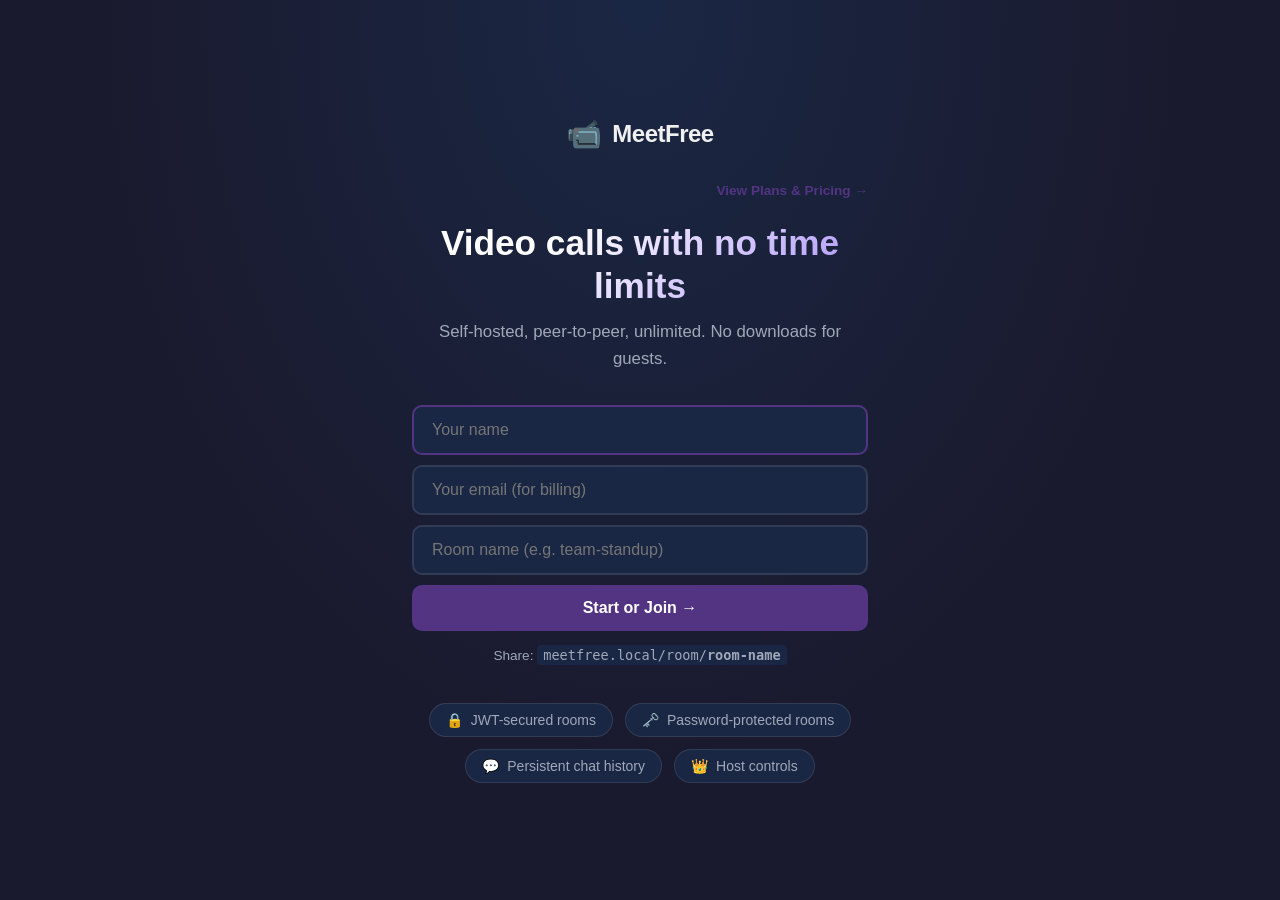
<file: frontend/index.html>
<!DOCTYPE html>
<html lang="en">
<head>
  <meta charset="UTF-8"/>
  <meta name="viewport" content="width=device-width, initial-scale=1.0"/>
  <title>MeetFree — Unlimited Video Calls</title>
  <link rel="stylesheet" href="/frontend/style.css"/>
</head>
<body class="landing-page">

  <div class="landing-container">
    <div class="logo">
      <span class="logo-icon">📹</span>
      <span class="logo-text">MeetFree</span>
    </div>
    <a href="/pricing" class="pricing-nav-link">View Plans & Pricing →</a>

    <h1>Video calls with no time limits</h1>
    <p class="subtitle">Self-hosted, peer-to-peer, unlimited. No downloads for guests.</p>

    <div id="errorBanner" class="error-banner hidden"></div>

    <div class="room-form">
      <input type="text"     id="nameInput"     placeholder="Your name"                  maxlength="50"  autocomplete="name"  spellcheck="false"/>
      <input type="email"    id="emailInput"    placeholder="Your email (for billing)"   maxlength="120" autocomplete="email"/>
      <input type="text" id="roomInput" oninput="this.value=this.value.toLowerCase().replace(/\s+/g,'-').replace(/[^a-z0-9-]/g,''); debounceRoomCheck();" placeholder="Room name (e.g. team-standup)" maxlength="80" autocomplete="off" spellcheck="false"/>

      <!-- Password field — shown when joining a protected room OR when creating a new room -->
      <div id="passwordRow" class="password-row hidden">
        <div id="passwordLabel" class="password-label">🔒 Room password</div>
        <input type="password" id="passwordInput" placeholder="Enter room password" maxlength="100" autocomplete="off"/>
      </div>

      <!-- New-room password setup — shown when creating a fresh room -->
      <div id="setPasswordRow" class="password-row hidden">
        <div class="password-label">🔒 Set a room password (optional)</div>
        <input type="password" id="setPasswordInput" placeholder="Leave blank for open room" maxlength="100" autocomplete="new-password"/>
      </div>

      <button id="joinBtn" onclick="joinRoom()">
        <span id="joinBtnText">Start or Join →</span>
        <span id="joinBtnSpinner" class="spinner hidden"></span>
      </button>
    </div>

    <p class="hint">Share: <code>meetfree.local/room/<strong>room-name</strong></code></p>

    <div class="features">
      <div class="feature"><span>🔒</span><span>JWT-secured rooms</span></div>
      <div class="feature"><span>🗝️</span><span>Password-protected rooms</span></div>
      <div class="feature"><span>💬</span><span>Persistent chat history</span></div>
      <div class="feature"><span>👑</span><span>Host controls</span></div>
    </div>
  </div>

  <script>
    (function() {
      const p = new URLSearchParams(window.location.search);
      if (p.get('room'))  document.getElementById('roomInput').value  = p.get('room');
      if (p.get('name'))  document.getElementById('nameInput').value  = p.get('name');
      if (p.get('email')) document.getElementById('emailInput').value = p.get('email');
      if (p.get('error') === 'session_expired') showError('Your session expired. Please sign in again.');
      document.getElementById('nameInput').focus();
      // FIX: If room was pre-filled from URL, check its password status immediately
      if (p.get('room')) setTimeout(checkRoomStatus, 300);
    })();

    ['nameInput','emailInput','roomInput','passwordInput','setPasswordInput'].forEach(id => {
      document.getElementById(id).addEventListener('keydown', e => {
        if (e.key === 'Enter') joinRoom();
      });
    });

    let _roomCheckTimer = null;
    let _roomNeedsPassword = false;
    let _roomExists = false;
    // FIX: Track in-flight room check to prevent premature submission
    let _roomCheckPending = false;

    function debounceRoomCheck() {
      clearTimeout(_roomCheckTimer);
      _roomCheckPending = true;
      _roomCheckTimer = setTimeout(checkRoomStatus, 500);
    }

    async function checkRoomStatus() {
      const rawRoom = document.getElementById('roomInput').value.trim();
      if (!rawRoom) {
        hidePasswordRows();
        return;
      }
      const room = rawRoom.toLowerCase().replace(/\s+/g, '-').replace(/[^a-z0-9-]/g, '');
      if (!room) return;

      try {
        const res  = await fetch('/api/check-room', {
          method:  'POST',
          headers: { 'Content-Type': 'application/json' },
          body:    JSON.stringify({ room }),
        });
        const data = await res.json();
        _roomExists        = data.exists;
        _roomNeedsPassword = data.hasPassword;
        _roomCheckPending  = false;

        if (_roomExists && _roomNeedsPassword) {
          // Joining a protected existing room — show enter-password field
          document.getElementById('passwordRow').classList.remove('hidden');
          document.getElementById('setPasswordRow').classList.add('hidden');
          document.getElementById('passwordLabel').textContent = '🔒 This room requires a password';
        } else if (!_roomExists) {
          // Creating a new room — offer to set a password
          document.getElementById('passwordRow').classList.add('hidden');
          document.getElementById('setPasswordRow').classList.remove('hidden');
        } else {
          // Existing open room
          hidePasswordRows();
        }
      } catch(e) {
        hidePasswordRows();
        _roomCheckPending = false;
      }
    }

    function hidePasswordRows() {
      document.getElementById('passwordRow').classList.add('hidden');
      document.getElementById('setPasswordRow').classList.add('hidden');
      // FIX: Clear password field values and reset flags to prevent stale state
      // pollution when user deletes room name and types a new one
      document.getElementById('passwordInput').value    = '';
      document.getElementById('setPasswordInput').value = '';
      _roomNeedsPassword = false;
      _roomExists        = false;
    }

    async function joinRoom() {
      const name     = document.getElementById('nameInput').value.trim();
      const email    = document.getElementById('emailInput').value.trim();
      const rawRoom  = document.getElementById('roomInput').value.trim();
      const password    = document.getElementById('passwordInput').value.trim();
      const setPassword = document.getElementById('setPasswordInput').value.trim();

      if (!name)    { showError('Please enter your name.');   return; }
      if (!rawRoom) { showError('Please enter a room name.'); return; }
      // FIX: Block join if room validation is still in-flight to prevent
      // sending wrong password or stale _roomExists state
      if (_roomCheckPending) {
        showError('Checking room status… please wait a moment and try again.');
        return;
      }

      const room = rawRoom.toLowerCase().replace(/\s+/g, '-').replace(/[^a-z0-9-]/g, '');
      if (!room) { showError('Room name must contain letters or numbers.'); return; }

      // Use the entered password for joining, or the new password for creating
      const passwordToSend = _roomExists ? password : setPassword;

      setLoading(true);

      try {
        const res  = await fetch('/api/token', {
          method:  'POST',
          headers: { 'Content-Type': 'application/json' },
          body:    JSON.stringify({ name, email, room, password: passwordToSend }),
        });
        const data = await res.json();

        if (res.status === 402) {
          window.location.href = '/pricing?email=' + encodeURIComponent(email);
          return;
        }

        if (res.status === 403 && data.error.includes('password')) {
          showError('Incorrect room password. Please try again.');
          setLoading(false);
          return;
        }

        if (!res.ok) {
          showError(data.error || 'Could not enter room.');
          setLoading(false);
          return;
        }

        sessionStorage.setItem('meetfree_token',    data.token);
        sessionStorage.setItem('meetfree_ice',      JSON.stringify(data.iceServers));
        sessionStorage.setItem('meetfree_name',     name);
        sessionStorage.setItem('meetfree_email',    email);
        sessionStorage.setItem('meetfree_room',     room);
        sessionStorage.setItem('meetfree_password', passwordToSend);

        window.location.href = '/room/' + room;

      } catch (err) {
        showError('Network error. Is the server running?');
        setLoading(false);
      }
    }

    function showError(msg) {
      const b = document.getElementById('errorBanner');
      b.textContent = msg;
      b.classList.remove('hidden');
      setTimeout(() => b.classList.add('hidden'), 5000);
    }

    function setLoading(on) {
      document.getElementById('joinBtnText').classList.toggle('hidden', on);
      document.getElementById('joinBtnSpinner').classList.toggle('hidden', !on);
      document.getElementById('joinBtn').disabled = on;
    }
  </script>
</body>
</html>
</file>
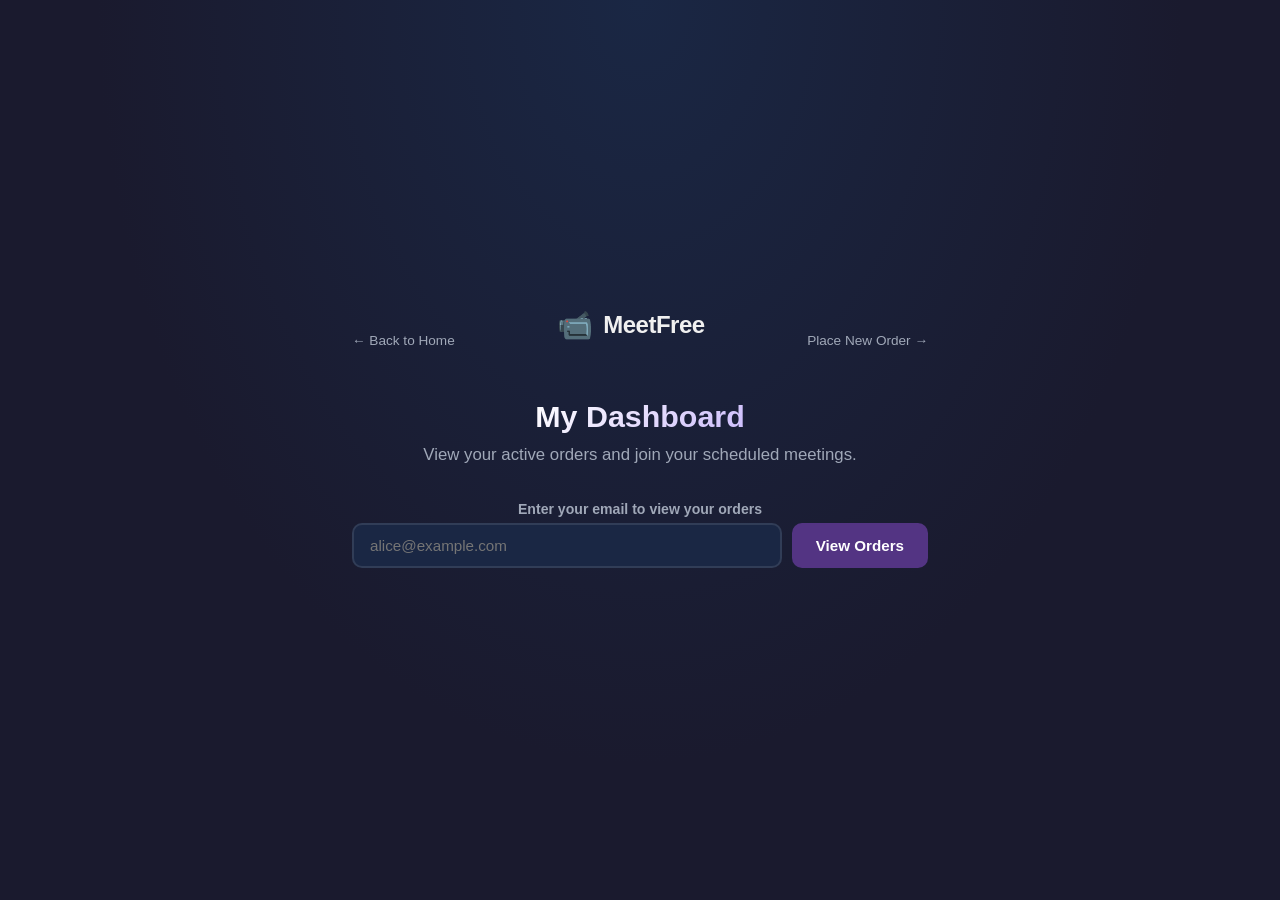
<file: frontend/dashboard.html>
<!DOCTYPE html>
<html lang="en">
<head>
  <meta charset="UTF-8"/>
  <meta name="viewport" content="width=device-width, initial-scale=1.0"/>
  <title>MeetFree — My Dashboard</title>
  <link rel="stylesheet" href="/frontend/style.css"/>
</head>
<body class="landing-page">

  <div class="landing-container dashboard-container">

    <!-- Header -->
    <div class="order-header">
      <a href="/" class="back-link">← Back to Home</a>
      <div class="logo" style="justify-content:center">
        <span class="logo-icon">📹</span>
        <span class="logo-text">MeetFree</span>
      </div>
      <a href="/order" class="back-link" style="text-align:right">Place New Order →</a>
    </div>

    <h1 class="order-title">My Dashboard</h1>
    <p class="subtitle">View your active orders and join your scheduled meetings.</p>

    <!-- Email lookup -->
    <div id="emailLookup" class="email-lookup">
      <div class="form-group">
        <label for="lookupEmail">Enter your email to view your orders</label>
        <div class="lookup-row">
          <input type="email" id="lookupEmail" oninput="document.getElementById('emailLookup').style.opacity='1'" placeholder="alice@example.com"
                 maxlength="120" autocomplete="email"
                 onkeydown="if(event.key==='Enter') loadOrders()"/>
          <button class="order-btn primary-btn" onclick="loadOrders()" id="lookupBtn">
            <span id="lookupBtnText">View Orders</span>
            <span id="lookupSpinner" class="spinner hidden"></span>
          </button>
        </div>
      </div>
      <div id="lookupError" class="error-banner hidden"></div>
    </div>

    <!-- Orders section (hidden until email is submitted) -->
    <div id="ordersSection" class="hidden">

      <!-- Summary bar -->
      <div class="dashboard-summary">
        <div class="summary-stat">
          <span class="stat-num" id="totalOrders">0</span>
          <span class="stat-label">Total Orders</span>
        </div>
        <div class="summary-stat">
          <span class="stat-num" id="activeOrders">0</span>
          <span class="stat-label">Active Meetings</span>
        </div>
        <div class="summary-stat">
          <span class="stat-num" id="pendingOrders">0</span>
          <span class="stat-label">Pending Payment</span>
        </div>
      </div>

      <!-- Orders list -->
      <div id="ordersList" class="orders-list"></div>

      <!-- Empty state -->
      <div id="emptyState" class="empty-state hidden">
        <div style="font-size:3rem">📋</div>
        <h3>No orders yet</h3>
        <p>When you place an order and complete payment, your meetings will appear here.</p>
        <a href="/order" class="order-btn primary-btn" style="display:inline-block;text-decoration:none;margin-top:1rem">
          Place Your First Order →
        </a>
      </div>

    </div>

  </div>

  <script>
    // Auto-fill email from URL param: /dashboard?email=alice@example.com
    (function() {
      const p = new URLSearchParams(window.location.search);
      if (p.get('email')) {
        document.getElementById('lookupEmail').value = p.get('email');
        loadOrders();
      }
    })();

    const STATUS_LABELS = {
      'paid':     { label: '✅ Paid',            cls: 'status-paid'    },
      'pending':  { label: '⏳ Awaiting Payment', cls: 'status-pending' },
      'failed':   { label: '❌ Payment Failed',   cls: 'status-failed'  },
      'refunded': { label: '↩️ Refunded',         cls: 'status-refunded'},
    };

    async function loadOrders() {
      const email = document.getElementById('lookupEmail').value.trim();
      if (!email || !email.includes('@')) {
        showLookupError('Please enter a valid email address.');
        return;
      }

      setLookupLoading(true);

      try {
        const res  = await fetch(`/api/my-orders?email=${encodeURIComponent(email)}`, {
          headers: {
            'Authorization': 'Bearer ' + (sessionStorage.getItem('meetfree_token') || '')
          }
        });
        const data = await res.json();

        if (!res.ok) {
          showLookupError(data.error || 'Could not load orders.');
          setLookupLoading(false);
          return;
        }

        setLookupLoading(false);
        document.getElementById('emailLookup').style.opacity = '0.6';
        document.getElementById('ordersSection').classList.remove('hidden');
        renderOrders(data.orders);

      } catch(err) {
        showLookupError('Network error. Is the server running?');
        setLookupLoading(false);
      }
    }

    function renderOrders(orders) {
      const list     = document.getElementById('ordersList');
      const empty    = document.getElementById('emptyState');
      const total    = orders.length;
      const active   = orders.filter(o => o.can_join).length;
      const pending  = orders.filter(o => o.payment_status === 'pending').length;

      document.getElementById('totalOrders').textContent  = total;
      document.getElementById('activeOrders').textContent = active;
      document.getElementById('pendingOrders').textContent = pending;

      list.innerHTML = '';

      if (!total) {
        empty.classList.remove('hidden');
        return;
      }
      empty.classList.add('hidden');

      orders.forEach(order => {
        const status  = STATUS_LABELS[order.payment_status] || { label: order.payment_status, cls: '' };
        const card    = document.createElement('div');
        card.className = 'order-card';

        card.innerHTML = `
          <div class="order-card-header">
            <div>
              <div class="order-service">${escapeHtml(order.service_type)}</div>
              <div class="order-meta">Order #${order.id} &nbsp;·&nbsp; Placed ${escapeHtml(order.created_at)}</div>
            </div>
            <span class="order-status ${status.cls}">${status.label}</span>
          </div>

          ${order.payment_status === 'paid' ? `
          <div class="meeting-details">
            <div class="meeting-info-row">
              <span class="meeting-info-label">📅 Scheduled</span>
              <span>${escapeHtml(order.scheduled_time || 'To be confirmed')}</span>
            </div>
            <div class="meeting-info-row">
              <span class="meeting-info-label">🔗 Room</span>
              <span class="room-code">${escapeHtml(order.room_id || '—')}</span>
            </div>
          </div>
          ` : ''}

          <div class="order-card-actions">
            ${order.can_join ? `
              <a
                href="/join?room=${encodeURIComponent(order.room_id)}"
                class="order-btn join-meeting-btn"
                target="_self"
              >
                📹 Join Meeting
              </a>
            ` : ''}
            ${order.payment_status === 'pending' ? `
              <span class="pending-note">
                Complete payment to get your meeting link.
              </span>
            ` : ''}
            ${order.payment_status === 'failed' ? `
              <a href="/order" class="order-btn secondary-btn">Re-order</a>
            ` : ''}
          </div>
        `;

        list.appendChild(card);
      });
    }

    function showLookupError(msg) {
      const el = document.getElementById('lookupError');
      el.textContent = msg;
      el.classList.remove('hidden');
      setTimeout(() => el.classList.add('hidden'), 5000);
    }

    function setLookupLoading(on) {
      document.getElementById('lookupBtnText').classList.toggle('hidden', on);
      document.getElementById('lookupSpinner').classList.toggle('hidden', !on);
      document.getElementById('lookupBtn').disabled = on;
    }

    function escapeHtml(str) {
      return String(str || '')
        .replace(/&/g,'&amp;').replace(/</g,'&lt;').replace(/>/g,'&gt;')
        .replace(/"/g,'&quot;').replace(/'/g,'&#039;');
    }
  </script>
</body>
</html>
</file>
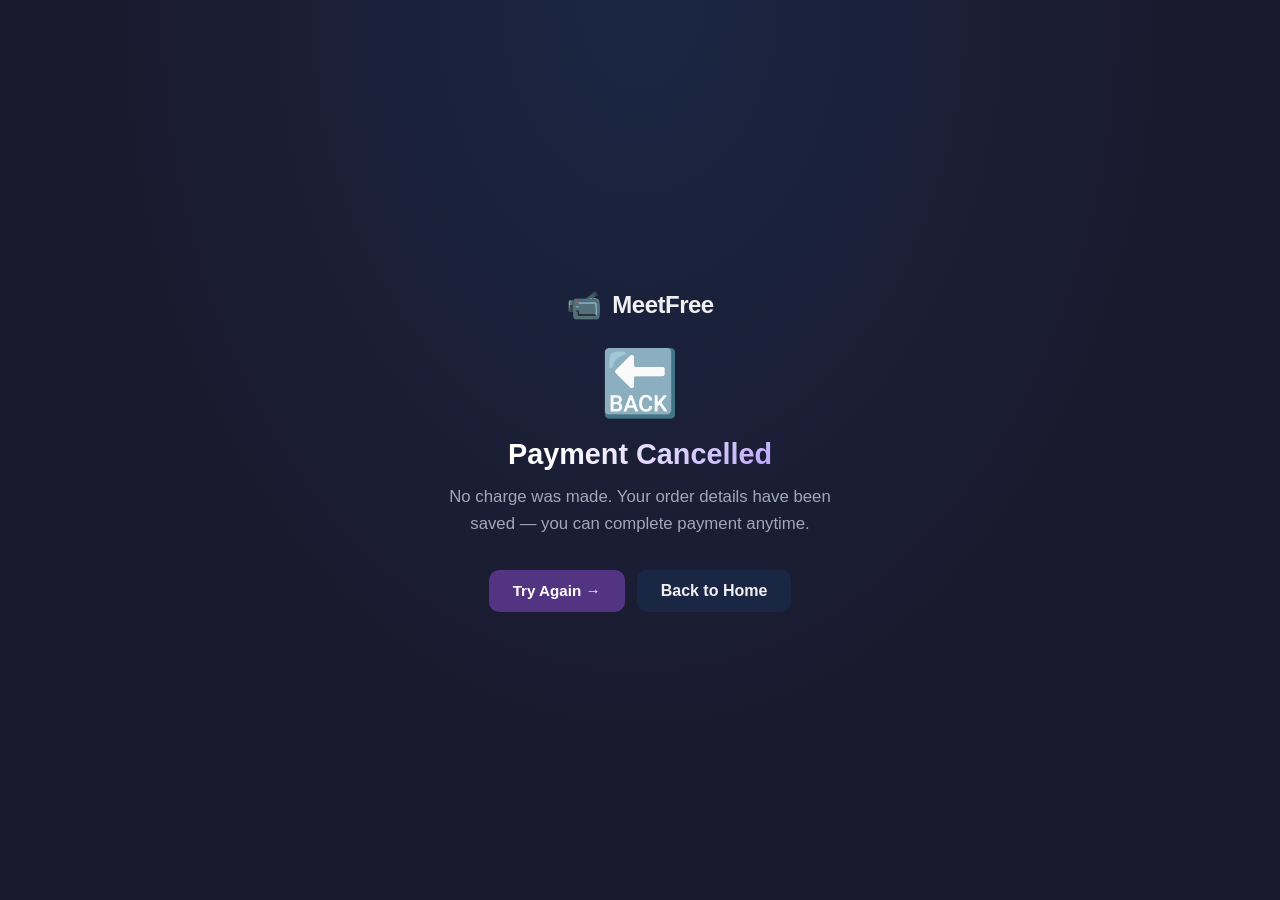
<file: frontend/order-cancel.html>
<!DOCTYPE html>
<html lang="en">
<head>
  <meta charset="UTF-8"/>
  <meta name="viewport" content="width=device-width, initial-scale=1.0"/>
  <title>MeetFree — Order Cancelled</title>
  <link rel="stylesheet" href="/frontend/style.css"/>
</head>
<body class="landing-page">
  <div class="landing-container" style="text-align:center;max-width:480px">
    <div class="logo" style="justify-content:center;margin-bottom:1.5rem">
      <span class="logo-icon">📹</span>
      <span class="logo-text">MeetFree</span>
    </div>
    <div style="font-size:4rem;margin-bottom:1rem">🔙</div>
    <h1 style="font-size:1.8rem">Payment Cancelled</h1>
    <p class="subtitle">
      No charge was made. Your order details have been saved —
      you can complete payment anytime.
    </p>
    <div style="display:flex;gap:12px;justify-content:center;flex-wrap:wrap;margin-top:1.5rem">
      <a href="/order" class="order-btn primary-btn"
         style="display:inline-block;text-decoration:none;padding:12px 24px">
        Try Again →
      </a>
      <a href="/" style="display:inline-block;text-decoration:none;padding:12px 24px;
         background:var(--surface2);color:var(--text);border-radius:10px;font-weight:600">
        Back to Home
      </a>
    </div>
  </div>
</body>
</html>
</file>
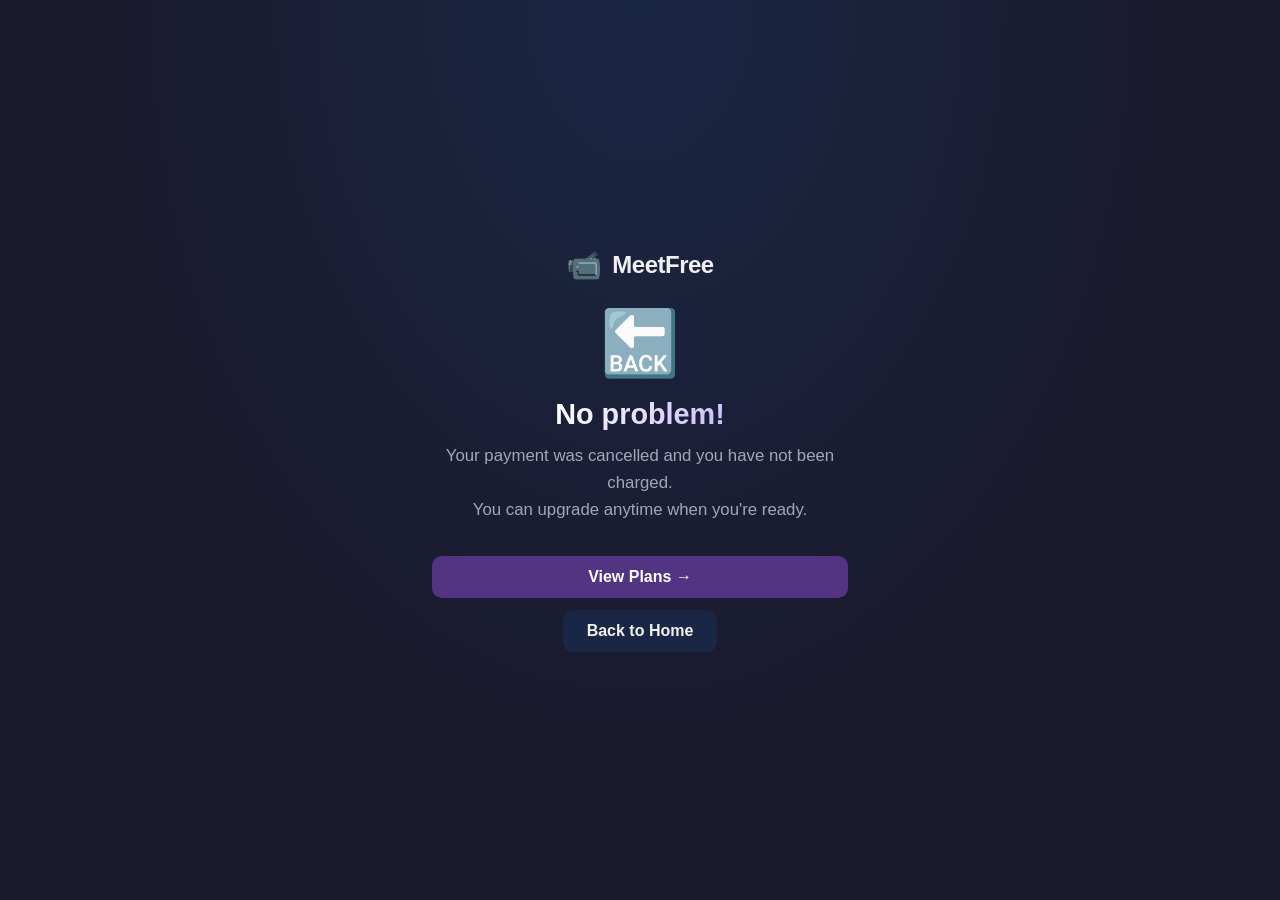
<file: frontend/payment-cancel.html>
<!DOCTYPE html>
<html lang="en">
<head>
  <meta charset="UTF-8"/>
  <meta name="viewport" content="width=device-width, initial-scale=1.0"/>
  <title>MeetFree — Payment Cancelled</title>
  <link rel="stylesheet" href="/frontend/style.css"/>
</head>
<body class="landing-page">
  <div class="landing-container" style="text-align:center;max-width:480px">
    <div class="logo" style="justify-content:center;margin-bottom:1.5rem">
      <span class="logo-icon">📹</span>
      <span class="logo-text">MeetFree</span>
    </div>

    <div style="font-size:4rem;margin-bottom:1rem">🔙</div>
    <h1 style="font-size:1.8rem">No problem!</h1>

    <p class="subtitle">
      Your payment was cancelled and you have not been charged.<br/>
      You can upgrade anytime when you're ready.
    </p>

    <div style="display:flex;gap:12px;justify-content:center;flex-wrap:wrap;margin-top:1.5rem">
      <a href="/pricing" class="join-btn" style="display:inline-block;text-decoration:none;padding:12px 24px">
        View Plans →
      </a>
      <a href="/" style="display:inline-block;text-decoration:none;padding:12px 24px;
         background:var(--surface2);color:var(--text);border-radius:10px;font-weight:600">
        Back to Home
      </a>
    </div>
  </div>
</body>
</html>
</file>
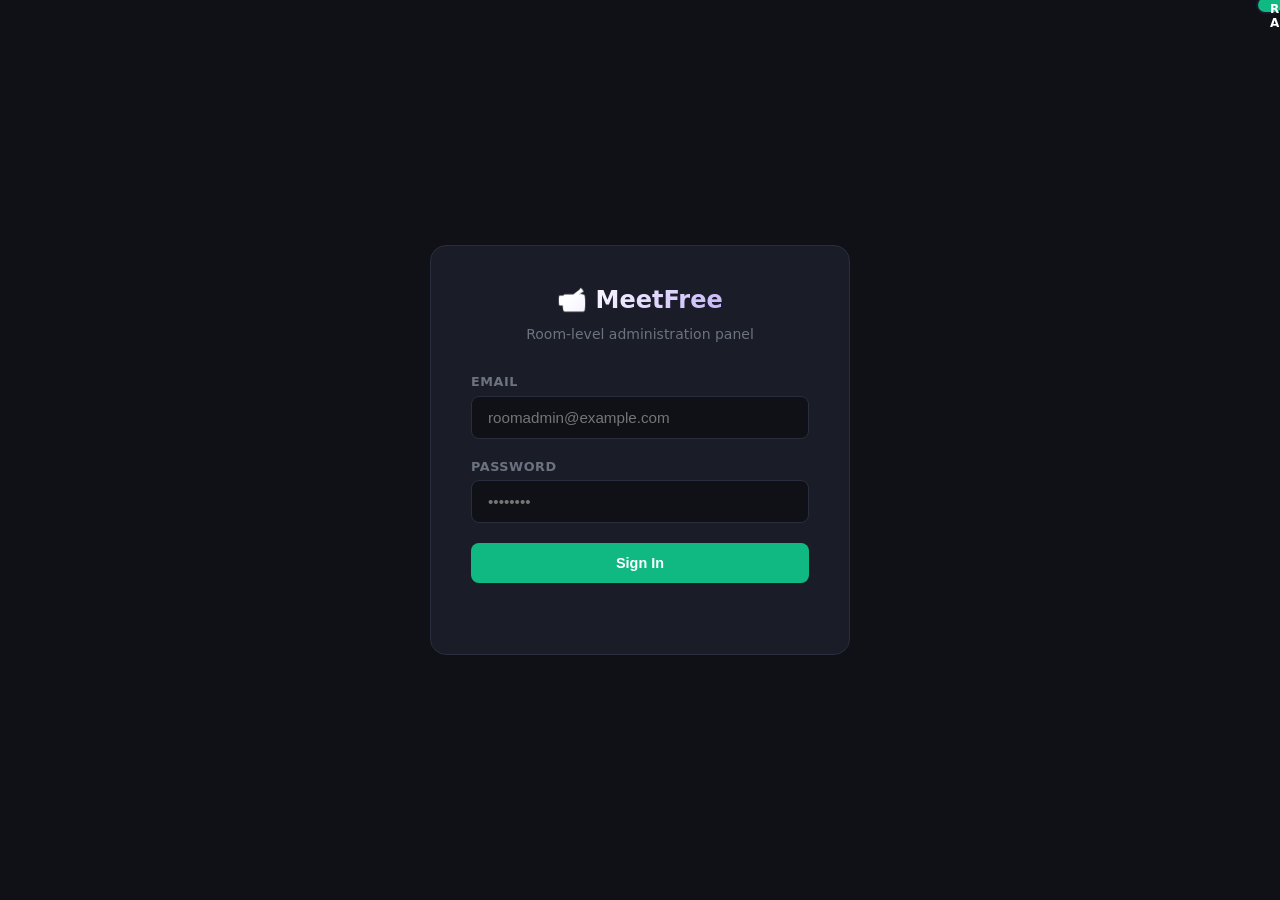
<file: frontend/room_admin.html>
<!DOCTYPE html>
<html lang="en">
<head>
  <meta charset="UTF-8"/>
  <meta name="viewport" content="width=device-width, initial-scale=1.0"/>
  <title>MeetFree — Room Admin</title>
  <link rel="stylesheet" href="/frontend/style.css"/>
  <style>
    :root {
      --admin-bg:      #0f1117;
      --admin-card:    #1a1d27;
      --admin-border:  #2a2d3e;
      --admin-accent:  #10b981;
      --admin-danger:  #ff4d4f;
      --admin-success: #52c41a;
      --admin-warning: #faad14;
      --admin-text:    #e8eaf6;
      --admin-muted:   #6b7280;
    }
    * { box-sizing: border-box; margin: 0; padding: 0; }
    body { background: var(--admin-bg); color: var(--admin-text); font-family: 'Inter', system-ui, sans-serif; min-height: 100vh; }

    #loginScreen { display: flex; align-items: center; justify-content: center; min-height: 100vh; padding: 2rem; }
    .login-card { background: var(--admin-card); border: 1px solid var(--admin-border); border-radius: 16px; padding: 2.5rem; width: 100%; max-width: 420px; }
    .login-logo { text-align: center; margin-bottom: 2rem; }
    .login-logo .badge { display: inline-block; background: var(--admin-accent); color: #fff; font-size: .75rem; font-weight: 700; padding: .25rem .75rem; border-radius: 999px; margin-bottom: .75rem; }
    .login-logo h1 { font-size: 1.5rem; font-weight: 700; }
    .login-logo p  { font-size: .875rem; color: var(--admin-muted); margin-top: .25rem; }
    .form-field { margin-bottom: 1.25rem; }
    .form-field label { display: block; font-size: .8rem; font-weight: 600; margin-bottom: .4rem; color: var(--admin-muted); text-transform: uppercase; letter-spacing: .04em; }
    .form-field input { width: 100%; padding: .75rem 1rem; border-radius: 8px; border: 1px solid var(--admin-border); background: var(--admin-bg); color: var(--admin-text); font-size: .95rem; outline: none; transition: border .2s; }
    .form-field input:focus { border-color: var(--admin-accent); }
    .btn { display: inline-flex; align-items: center; gap: .5rem; padding: .75rem 1.5rem; border-radius: 8px; border: none; font-size: .9rem; font-weight: 600; cursor: pointer; transition: opacity .2s; }
    .btn:hover { opacity: .88; }
    .btn-primary { background: var(--admin-accent); color: #fff; width: 100%; justify-content: center; }
    .btn-ghost   { background: transparent; border: 1px solid var(--admin-border); color: var(--admin-text); }
    .btn-sm      { padding: .4rem .9rem; font-size: .8rem; }
    .error-msg   { color: var(--admin-danger); font-size: .85rem; margin-top: .75rem; text-align: center; min-height: 1.2rem; }

    #dashboard { display: none; }
    .top-bar { display: flex; align-items: center; justify-content: space-between; padding: 1rem 2rem; background: var(--admin-card); border-bottom: 1px solid var(--admin-border); position: sticky; top: 0; z-index: 10; }
    .top-badge { background: var(--admin-accent); color: #fff; font-size: .7rem; font-weight: 700; padding: .2rem .6rem; border-radius: 999px; }
    .top-bar h1 { font-size: 1.1rem; font-weight: 700; margin-left: .75rem; }
    .admin-email { font-size: .8rem; color: var(--admin-muted); }

    .main-content { padding: 2rem; max-width: 900px; margin: 0 auto; }

    .room-header-card {
      background: var(--admin-card); border: 1px solid var(--admin-border);
      border-radius: 16px; padding: 2rem; margin-bottom: 2rem;
    }
    .room-header-card h2 { font-size: 1.4rem; font-weight: 700; margin-bottom: .5rem; }
    .room-id-code { font-family: monospace; background: rgba(16,185,129,.12); color: var(--admin-accent); padding: .25rem .75rem; border-radius: 6px; font-size: 1rem; }

    .info-grid { display: grid; grid-template-columns: repeat(auto-fit, minmax(200px, 1fr)); gap: 1rem; margin-top: 1.5rem; }
    .info-item { }
    .info-label { font-size: .75rem; color: var(--admin-muted); text-transform: uppercase; letter-spacing: .05em; margin-bottom: .3rem; }
    .info-value { font-size: 1.1rem; font-weight: 600; }
    .expiry-ok      { color: var(--admin-success); }
    .expiry-warning { color: var(--admin-warning); }
    .expiry-expired { color: var(--admin-danger); }

    .section { margin-bottom: 2rem; }
    .section h2 { font-size: 1rem; font-weight: 600; margin-bottom: 1rem; }

    .user-card {
      background: var(--admin-card); border: 1px solid var(--admin-border);
      border-radius: 10px; padding: 1rem 1.25rem; margin-bottom: .5rem;
      display: flex; align-items: center; justify-content: space-between;
    }
    .user-name { font-weight: 600; }
    .user-role { font-size: .78rem; color: var(--admin-muted); }
    .host-badge { background: rgba(16,185,129,.15); color: var(--admin-accent); font-size: .72rem; font-weight: 700; padding: .15rem .5rem; border-radius: 999px; margin-left: .5rem; }

    .spinner { display: inline-block; width: 16px; height: 16px; border: 2px solid rgba(255,255,255,.3); border-top-color: #fff; border-radius: 50%; animation: spin .7s linear infinite; }
    @keyframes spin { to { transform: rotate(360deg); } }
    .hidden { display: none !important; }
    .no-data { text-align: center; color: var(--admin-muted); padding: 2rem; }
    .refresh-hint { font-size: .75rem; color: var(--admin-muted); }
  </style>
</head>
<body>

<!-- ═══════════════ LOGIN ═══════════════ -->
<div id="loginScreen">
  <div class="login-card">
    <div class="login-logo">
      <div class="badge">ROOM ADMIN</div>
      <h1>📹 MeetFree</h1>
      <p>Room-level administration panel</p>
    </div>
    <div class="form-field">
      <label>Email</label>
      <input type="email" id="loginEmail" placeholder="roomadmin@example.com"
             onkeydown="if(event.key==='Enter') doLogin()"/>
    </div>
    <div class="form-field">
      <label>Password</label>
      <input type="password" id="loginPassword" placeholder="••••••••"
             onkeydown="if(event.key==='Enter') doLogin()"/>
    </div>
    <button class="btn btn-primary" onclick="doLogin()" id="loginBtn">
      <span id="loginBtnText">Sign In</span>
      <span id="loginSpinner" class="spinner hidden"></span>
    </button>
    <div class="error-msg" id="loginError"></div>
  </div>
</div>

<!-- ═══════════════ DASHBOARD ═══════════════ -->
<div id="dashboard">

  <div class="top-bar">
    <div style="display:flex;align-items:center;">
      <span class="top-badge">ROOM ADMIN</span>
      <h1>📹 MeetFree</h1>
    </div>
    <div style="display:flex;align-items:center;gap:1rem;">
      <span class="admin-email" id="adminEmail"></span>
      <button class="btn btn-ghost btn-sm" onclick="refreshData()">↻ Refresh</button>
      <button class="btn btn-ghost btn-sm" onclick="doLogout()">Sign Out</button>
    </div>
  </div>

  <div class="main-content">

    <!-- Room Info Card -->
    <div class="room-header-card">
      <h2>Your Room</h2>
      <div style="margin-top:.5rem;">
        <span class="room-id-code" id="roomIdDisplay">—</span>
      </div>
      <div class="info-grid">
        <div class="info-item">
          <div class="info-label">Users Online</div>
          <div class="info-value" id="userCount">—</div>
        </div>
        <div class="info-item">
          <div class="info-label">Subscription Expires</div>
          <div class="info-value" id="subExpiry">—</div>
        </div>
        <div class="info-item">
          <div class="info-label">Status</div>
          <div class="info-value" id="subStatus">—</div>
        </div>
      </div>
    </div>

    <!-- Users in Room -->
    <div class="section">
      <div style="display:flex;align-items:center;justify-content:space-between;margin-bottom:1rem;">
        <h2>👥 Users in Your Room</h2>
        <span class="refresh-hint" id="usersUpdated"></span>
      </div>
      <div id="usersList"><div class="no-data">No users online</div></div>
    </div>

  </div>
</div>

<script>
  let _token   = sessionStorage.getItem('ra_token') || '';
  let _roomId  = sessionStorage.getItem('ra_room')  || '';
  let _timer   = null;

  async function doLogin() {
    const email    = document.getElementById('loginEmail').value.trim();
    const password = document.getElementById('loginPassword').value;
    if (!email || !password) return setLoginError('Email and password required.');

    setLoginLoading(true);
    try {
      const res  = await apiFetch('/api/admin/login', 'POST', { email, password }, false);
      const data = await res.json();
      if (!res.ok) { setLoginError(data.error || 'Login failed.'); return; }
      if (data.role !== 'room_admin') { setLoginError('This panel is for Room Admins only.'); return; }

      _token  = data.token;
      _roomId = data.room;
      sessionStorage.setItem('ra_token', _token);
      sessionStorage.setItem('ra_room',  _roomId);
      showDashboard(email);
    } catch(e) {
      setLoginError('Network error. Is the server running?');
    } finally { setLoginLoading(false); }
  }

  function doLogout() {
    sessionStorage.removeItem('ra_token');
    sessionStorage.removeItem('ra_room');
    _token = ''; _roomId = '';
    clearInterval(_timer);
    document.getElementById('dashboard').style.display    = 'none';
    document.getElementById('loginScreen').style.display  = 'flex';
  }

  function setLoginError(msg) { document.getElementById('loginError').textContent = msg; }
  function setLoginLoading(on) {
    document.getElementById('loginBtnText').classList.toggle('hidden', on);
    document.getElementById('loginSpinner').classList.toggle('hidden', !on);
    document.getElementById('loginBtn').disabled = on;
  }

  async function showDashboard(email) {
    document.getElementById('loginScreen').style.display = 'none';
    document.getElementById('dashboard').style.display   = 'block';
    document.getElementById('adminEmail').textContent    = email;
    document.getElementById('roomIdDisplay').textContent = _roomId;
    refreshData();
    _timer = setInterval(refreshData, 15000);
  }

  async function refreshData() {
    if (!_roomId) return;
    try {
      const res  = await apiFetch(`/api/admin/room/${encodeURIComponent(_roomId)}`);
      const data = await res.json();
      if (!res.ok) { console.error(data.error); return; }

      document.getElementById('userCount').textContent = data.user_count ?? '—';
      document.getElementById('usersUpdated').textContent = 'Updated ' + new Date().toLocaleTimeString();

      // Subscription expiry
      const expEl = document.getElementById('subExpiry');
      const stEl  = document.getElementById('subStatus');
      if (data.subscription_expires_at) {
        const expDate  = new Date(data.subscription_expires_at);
        const now      = new Date();
        // FIX: Guard against malformed date strings producing NaN which breaks
        // the daysLeft calculation and freezes the UI update
        if (!data.subscription_expires_at || isNaN(Date.parse(data.subscription_expires_at))) {
          expEl.textContent = 'Unknown';
          stEl.textContent  = 'Unknown';
          return;
        }
        const daysLeft = Math.ceil((expDate - now) / 86400000);
        expEl.textContent = expDate.toLocaleDateString('en-GB', { day:'numeric', month:'short', year:'numeric' });
        if (daysLeft < 0) {
          expEl.className = 'info-value expiry-expired';
          stEl.textContent = '❌ Expired';
          stEl.className   = 'info-value expiry-expired';
        } else if (daysLeft <= 7) {
          expEl.className = 'info-value expiry-warning';
          stEl.textContent = `⚠️ Expires in ${daysLeft} day${daysLeft !== 1 ? 's' : ''}`;
          stEl.className   = 'info-value expiry-warning';
        } else {
          expEl.className = 'info-value expiry-ok';
          stEl.textContent = '✅ Active';
          stEl.className   = 'info-value expiry-ok';
        }
      } else {
        expEl.textContent = 'No expiry set';
        expEl.className   = 'info-value';
        stEl.textContent  = '✅ Active';
        stEl.className    = 'info-value expiry-ok';
      }

      // Users
      const listEl = document.getElementById('usersList');
      const users  = data.users || [];
      if (!users.length) {
        listEl.innerHTML = '<div class="no-data">No users currently in your room</div>';
      } else {
        listEl.innerHTML = users.map(u => `
          <div class="user-card">
            <div>
              <span class="user-name">${esc(u.name)}</span>
              ${u.is_host ? '<span class="host-badge">Host</span>' : ''}
              <div class="user-role">Session ID: ${esc(u.sid)}</div>
            </div>
          </div>`).join('');
      }
    } catch(e) { console.error('Room data error', e); }
  }

  async function apiFetch(url, method = 'GET', body = null, withAuth = true) {
    const headers = { 'Content-Type': 'application/json' };
    if (withAuth && _token) headers['Authorization'] = 'Bearer ' + _token;
    const opts = { method, headers };
    if (body) opts.body = JSON.stringify(body);
    return fetch(url, opts);
  }

  function esc(str) {
    if (!str) return '';
    return String(str).replace(/&/g,'&amp;').replace(/</g,'&lt;').replace(/>/g,'&gt;').replace(/"/g,'&quot;');
  }

  // Auto-login if session token exists
  // FIX: Only clear sessionStorage on explicit auth failure (401/403).
  // A transient network timeout should NOT log the user out — that is too aggressive
  // and causes false logouts on brief connection stutters.
  (async function() {
    if (_token && _roomId) {
      try {
        const res = await apiFetch('/api/admin/me');
        if (res.ok) {
          const d = await res.json();
          if (d.role === 'room_admin') { showDashboard(d.email); return; }
        }
        // Only clear tokens on explicit auth rejection
        if (res.status === 401 || res.status === 403) {
          sessionStorage.removeItem('ra_token');
          sessionStorage.removeItem('ra_room');
          _token = ''; _roomId = '';
        }
        // On other errors (503, network, etc.) — leave tokens intact and
        // show login form; user can retry without losing their session
      } catch(e) {
        // Network error — do NOT wipe tokens; show login form silently
        console.warn('[RoomAdmin] Auto-login network error (tokens preserved):', e.message);
      }
    }
  })();
</script>
</body>
</html>
</file>
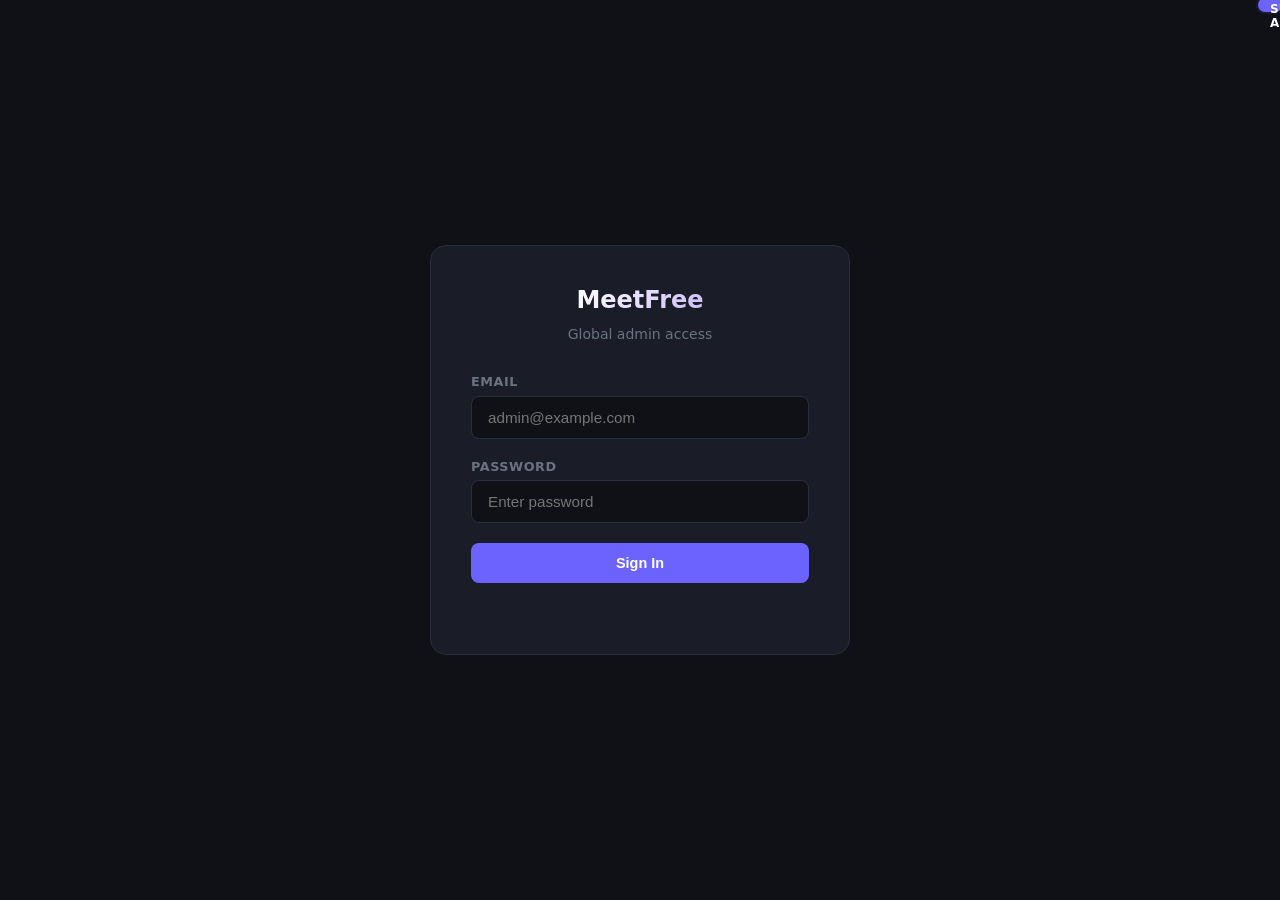
<file: frontend/super_admin.html>
<!DOCTYPE html>
<html lang="en">
<head>
  <meta charset="UTF-8"/>
  <meta name="viewport" content="width=device-width, initial-scale=1.0"/>
  <title>MeetFree — Super Admin</title>
  <link rel="stylesheet" href="/frontend/style.css"/>
  <style>
    :root {
      --admin-bg:      #0f1117;
      --admin-card:    #1a1d27;
      --admin-border:  #2a2d3e;
      --admin-accent:  #6c63ff;
      --admin-danger:  #ff4d4f;
      --admin-success: #52c41a;
      --admin-warning: #faad14;
      --admin-text:    #e8eaf6;
      --admin-muted:   #6b7280;
    }
    * { box-sizing: border-box; margin: 0; padding: 0; }
    body { background: var(--admin-bg); color: var(--admin-text); font-family: 'Inter', system-ui, sans-serif; min-height: 100vh; }

    #loginScreen { display: flex; align-items: center; justify-content: center; min-height: 100vh; padding: 2rem; }
    .login-card { background: var(--admin-card); border: 1px solid var(--admin-border); border-radius: 16px; padding: 2.5rem; width: 100%; max-width: 420px; }
    .login-logo { text-align: center; margin-bottom: 2rem; }
    .login-logo .badge { display: inline-block; background: var(--admin-accent); color: #fff; font-size: .75rem; font-weight: 700; padding: .25rem .75rem; border-radius: 999px; margin-bottom: .75rem; }
    .login-logo h1 { font-size: 1.5rem; font-weight: 700; }
    .login-logo p  { font-size: .875rem; color: var(--admin-muted); margin-top: .25rem; }
    .form-field { margin-bottom: 1.25rem; }
    .form-field label { display: block; font-size: .8rem; font-weight: 600; margin-bottom: .4rem; color: var(--admin-muted); text-transform: uppercase; letter-spacing: .04em; }
    .form-field input { width: 100%; padding: .75rem 1rem; border-radius: 8px; border: 1px solid var(--admin-border); background: var(--admin-bg); color: var(--admin-text); font-size: .95rem; outline: none; transition: border .2s; }
    .form-field input:focus { border-color: var(--admin-accent); }
    .btn { display: inline-flex; align-items: center; gap: .5rem; padding: .75rem 1.5rem; border-radius: 8px; border: none; font-size: .9rem; font-weight: 600; cursor: pointer; transition: opacity .2s, transform .1s; }
    .btn:hover  { opacity: .88; }
    .btn:active { transform: scale(.98); }
    .btn-primary { background: var(--admin-accent); color: #fff; width: 100%; justify-content: center; }
    .btn-danger  { background: var(--admin-danger);  color: #fff; }
    .btn-ghost   { background: transparent; border: 1px solid var(--admin-border); color: var(--admin-text); }
    .btn-sm      { padding: .4rem .9rem; font-size: .8rem; }
    .error-msg   { color: var(--admin-danger); font-size: .85rem; margin-top: .75rem; text-align: center; min-height: 1.2rem; }

    #dashboard { display: none; }
    .top-bar { display: flex; align-items: center; justify-content: space-between; padding: 1rem 2rem; background: var(--admin-card); border-bottom: 1px solid var(--admin-border); position: sticky; top: 0; z-index: 10; }
    .top-bar-left { display: flex; align-items: center; gap: .75rem; }
    .top-badge { background: var(--admin-accent); color: #fff; font-size: .7rem; font-weight: 700; padding: .2rem .6rem; border-radius: 999px; }
    .top-bar h1 { font-size: 1.1rem; font-weight: 700; }
    .admin-email { font-size: .8rem; color: var(--admin-muted); }
    .main-content { padding: 2rem; max-width: 1200px; margin: 0 auto; }

    .stats-grid { display: grid; grid-template-columns: repeat(auto-fit, minmax(200px, 1fr)); gap: 1rem; margin-bottom: 2rem; }
    .stat-card { background: var(--admin-card); border: 1px solid var(--admin-border); border-radius: 12px; padding: 1.25rem 1.5rem; }
    .stat-card .stat-label { font-size: .78rem; color: var(--admin-muted); text-transform: uppercase; letter-spacing: .05em; margin-bottom: .5rem; }
    .stat-card .stat-value { font-size: 2rem; font-weight: 700; }
    .stat-card .stat-sub   { font-size: .78rem; color: var(--admin-muted); margin-top: .25rem; }
    .stat-accent  { color: var(--admin-accent); }
    .stat-success { color: var(--admin-success); }

    .section { margin-bottom: 2rem; }
    .section-header { display: flex; align-items: center; justify-content: space-between; margin-bottom: 1rem; }
    .section-header h2 { font-size: 1rem; font-weight: 600; }

    .metrics-grid { display: grid; grid-template-columns: repeat(auto-fit, minmax(180px, 1fr)); gap: .75rem; }
    .metric-chip { background: var(--admin-card); border: 1px solid var(--admin-border); border-radius: 10px; padding: 1rem; display: flex; flex-direction: column; gap: .25rem; }
    .metric-chip .m-label { font-size: .75rem; color: var(--admin-muted); }
    .metric-chip .m-value { font-size: 1.25rem; font-weight: 700; color: var(--admin-accent); }
    .metric-note { font-size: .75rem; color: var(--admin-muted); margin-top: .5rem; font-style: italic; }

    .room-card { background: var(--admin-card); border: 1px solid var(--admin-border); border-radius: 12px; padding: 1.25rem; margin-bottom: .75rem; }
    .room-card-header { display: flex; align-items: center; justify-content: space-between; margin-bottom: .75rem; }
    .room-id   { font-weight: 700; font-size: .95rem; }
    .room-meta { font-size: .8rem; color: var(--admin-muted); margin-top: .15rem; }
    .user-pill { display: inline-flex; align-items: center; gap: .4rem; background: #1e2235; border: 1px solid var(--admin-border); border-radius: 999px; padding: .25rem .75rem; font-size: .78rem; margin: .2rem; }
    .user-pill.host { border-color: var(--admin-accent); color: var(--admin-accent); }

    table { width: 100%; border-collapse: collapse; }
    th, td { text-align: left; padding: .75rem 1rem; border-bottom: 1px solid var(--admin-border); font-size: .875rem; }
    th { color: var(--admin-muted); font-size: .75rem; text-transform: uppercase; letter-spacing: .05em; font-weight: 600; }
    tr:last-child td { border-bottom: none; }
    .table-wrap { background: var(--admin-card); border: 1px solid var(--admin-border); border-radius: 12px; overflow: hidden; }

    .modal-overlay { display: none; position: fixed; inset: 0; background: rgba(0,0,0,.6); align-items: center; justify-content: center; z-index: 100; }
    .modal-overlay.open { display: flex; }
    .modal { background: var(--admin-card); border: 1px solid var(--admin-border); border-radius: 16px; padding: 2rem; width: 100%; max-width: 460px; }
    .modal h3 { font-size: 1.1rem; margin-bottom: 1.5rem; }
    .modal-actions { display: flex; gap: .75rem; justify-content: flex-end; margin-top: 1.5rem; }

    .spinner { display: inline-block; width: 16px; height: 16px; border: 2px solid rgba(255,255,255,.3); border-top-color: #fff; border-radius: 50%; animation: spin .7s linear infinite; }
    @keyframes spin { to { transform: rotate(360deg); } }
    .hidden { display: none !important; }
    .refresh-hint { font-size: .75rem; color: var(--admin-muted); }
    .no-data { text-align: center; color: var(--admin-muted); padding: 2rem; }
    .order-filter-select { background: var(--admin-card); border: 1px solid var(--admin-border); color: var(--admin-text); padding: .35rem .75rem; border-radius: 6px; font-size: .8rem; }
  </style>
</head>
<body>

<!-- LOGIN -->
<div id="loginScreen">
  <div class="login-card">
    <div class="login-logo">
      <div class="badge">SUPER ADMIN</div>
      <h1>MeetFree</h1>
      <p>Global admin access</p>
    </div>
    <div class="form-field">
      <label>Email</label>
      <input type="email" id="loginEmail" placeholder="admin@example.com" autocomplete="username"/>
    </div>
    <div class="form-field">
      <label>Password</label>
      <input type="password" id="loginPassword" placeholder="Enter password" autocomplete="current-password"/>
    </div>
    <button class="btn btn-primary" id="loginBtn" onclick="doLogin()">
      <span id="loginBtnText">Sign In</span>
      <span id="loginSpinner" class="spinner hidden"></span>
    </button>
    <div class="error-msg" id="loginError"></div>
  </div>
</div>

<!-- DASHBOARD -->
<div id="dashboard">
  <div class="top-bar">
    <div class="top-bar-left">
      <span class="top-badge">SUPER ADMIN</span>
      <h1>MeetFree Control Panel</h1>
    </div>
    <div style="display:flex;align-items:center;gap:1rem;">
      <span class="admin-email" id="adminEmail"></span>
      <button class="btn btn-ghost btn-sm" onclick="refreshAll()">Refresh</button>
      <button class="btn btn-ghost btn-sm" onclick="doLogout()">Sign Out</button>
    </div>
  </div>

  <div class="main-content">

    <!-- Stats -->
    <div class="stats-grid">
      <div class="stat-card">
        <div class="stat-label">Active Rooms</div>
        <div class="stat-value stat-accent" id="statRooms">0</div>
        <div class="stat-sub">Currently live</div>
      </div>
      <div class="stat-card">
        <div class="stat-label">Active Users</div>
        <div class="stat-value stat-accent" id="statUsers">0</div>
        <div class="stat-sub">In rooms right now</div>
      </div>
      <div class="stat-card">
        <div class="stat-label">Total Registered</div>
        <div class="stat-value" id="statRegistered">0</div>
        <div class="stat-sub">All-time users</div>
      </div>
      <div class="stat-card">
        <div class="stat-label">Paid Subscribers</div>
        <div class="stat-value stat-success" id="statPaid">0</div>
        <div class="stat-sub">Active subscriptions</div>
      </div>
    </div>

    <!-- Server Metrics -->
    <div class="section">
      <div class="section-header">
        <h2>Server Process Metrics</h2>
        <span class="refresh-hint">Python process only — not the host machine</span>
      </div>
      <div class="metrics-grid">
        <div class="metric-chip"><div class="m-label">CPU Usage</div><div class="m-value" id="mCpu">—</div></div>
        <div class="metric-chip"><div class="m-label">Memory (RSS)</div><div class="m-value" id="mMem">—</div></div>
        <div class="metric-chip"><div class="m-label">Threads</div><div class="m-value" id="mThreads">—</div></div>
        <div class="metric-chip"><div class="m-label">Connections</div><div class="m-value" id="mConns">—</div></div>
        <div class="metric-chip"><div class="m-label">Uptime</div><div class="m-value" id="mUptime">—</div></div>
        <div class="metric-chip"><div class="m-label">Process ID</div><div class="m-value" id="mPid">—</div></div>
      </div>
      <div class="metric-note" id="metricNote"></div>
    </div>

    <!-- Active Rooms -->
    <div class="section">
      <div class="section-header">
        <h2>Active Rooms</h2>
        <span class="refresh-hint" id="roomsUpdated"></span>
      </div>
      <div id="roomsList"><div class="no-data">No active rooms</div></div>
    </div>

    <!-- Orders -->
    <div class="section">
      <div class="section-header">
        <h2>Orders</h2>
        <div style="display:flex;gap:.5rem;align-items:center;">
          <select id="orderFilter" onchange="loadOrders()" class="order-filter-select">
            <option value="">All Orders</option>
            <option value="paid">Paid</option>
            <option value="pending">Pending</option>
            <option value="failed">Failed</option>
          </select>
          <span class="refresh-hint" id="ordersUpdated"></span>
        </div>
      </div>
      <div class="table-wrap">
        <table>
          <thead>
            <tr>
              <th>#</th><th>Client</th><th>Service</th><th>Status</th>
              <th>Room ID</th><th>Scheduled</th><th>Created</th>
            </tr>
          </thead>
          <tbody id="ordersBody">
            <tr><td colspan="7" class="no-data">Loading...</td></tr>
          </tbody>
        </table>
      </div>
    </div>

    <!-- Room Admins -->
    <div class="section">
      <div class="section-header">
        <h2>Room Admins</h2>
        <button class="btn btn-primary btn-sm" onclick="openCreateModal()">+ Add Room Admin</button>
      </div>
      <div class="table-wrap">
        <table>
          <thead>
            <tr><th>Email</th><th>Room ID</th><th>Created By</th><th>Created</th><th>Action</th></tr>
          </thead>
          <tbody id="roomAdminsBody">
            <tr><td colspan="5" class="no-data">Loading...</td></tr>
          </tbody>
        </table>
      </div>
    </div>

  </div>
</div>

<!-- Create Room Admin Modal -->
<div class="modal-overlay" id="createModal">
  <div class="modal">
    <h3>Create Room Admin</h3>
    <div class="form-field">
      <label>Email</label>
      <input type="email" id="newEmail" placeholder="roomadmin@example.com"/>
    </div>
    <div class="form-field">
      <label>Password (min 8 chars)</label>
      <input type="password" id="newPassword" placeholder="Password"/>
    </div>
    <div class="form-field">
      <label>Room ID</label>
      <input type="text" id="newRoomId" placeholder="my-room-id"/>
    </div>
    <div class="error-msg" id="createError"></div>
    <div class="modal-actions">
      <button class="btn btn-ghost" onclick="closeCreateModal()">Cancel</button>
      <button class="btn btn-primary" onclick="submitCreateRoomAdmin()">Create</button>
    </div>
  </div>
</div>

<script>
  var _token        = sessionStorage.getItem('sa_token') || '';
  var _refreshTimer = null;

  // ── Login ──────────────────────────────────────────────────────────────────
  function doLogin() {
    var email    = document.getElementById('loginEmail').value.trim();
    var password = document.getElementById('loginPassword').value;
    if (!email || !password) { setLoginError('Email and password required.'); return; }

    setLoginLoading(true);
    setLoginError('');

    fetch('/api/admin/login', {
      method: 'POST',
      headers: { 'Content-Type': 'application/json' },
      body: JSON.stringify({ email: email, password: password })
    })
    .then(function(res) { return res.json().then(function(data) { return { ok: res.ok, data: data }; }); })
    .then(function(r) {
      if (!r.ok) { setLoginError(r.data.error || 'Login failed.'); setLoginLoading(false); return; }
      if (r.data.role !== 'super_admin') { setLoginError('This panel is for Super Admins only.'); setLoginLoading(false); return; }
      _token = r.data.token;
      sessionStorage.setItem('sa_token', _token);
      setLoginLoading(false);
      showDashboard(email);
    })
    .catch(function() { setLoginError('Network error. Is the server running?'); setLoginLoading(false); });
  }

  document.addEventListener('keydown', function(e) {
    if (e.key === 'Enter' && document.getElementById('loginScreen').style.display !== 'none') {
      doLogin();
    }
  });

  function doLogout() {
    sessionStorage.removeItem('sa_token');
    _token = '';
    clearInterval(_refreshTimer);
    document.getElementById('dashboard').style.display    = 'none';
    document.getElementById('loginScreen').style.display  = 'flex';
  }

  function setLoginError(msg) { document.getElementById('loginError').textContent = msg; }
  function setLoginLoading(on) {
    document.getElementById('loginBtnText').classList.toggle('hidden', on);
    document.getElementById('loginSpinner').classList.toggle('hidden', !on);
    document.getElementById('loginBtn').disabled = on;
  }

  // ── Dashboard ──────────────────────────────────────────────────────────────
  function showDashboard(email) {
    document.getElementById('loginScreen').style.display = 'none';
    document.getElementById('dashboard').style.display   = 'block';
    document.getElementById('adminEmail').textContent    = email || '';
    refreshAll();
    _refreshTimer = setInterval(refreshAll, 15000);
  }

  // FIX: Sequential async chain instead of 5 simultaneous fetches every 15s.
  // Parallel firing saturates the browser connection pool and creates a DoS
  // profile against admin API endpoints on slow connections.
  function refreshAll() {
    loadStats()
      .then(function() { return loadMetrics(); })
      .then(function() { return loadRooms();   })
      .then(function() { return loadOrders();  })
      .then(function() { return loadRoomAdmins(); })
      .catch(function(e) { console.error('[refreshAll] chain error', e); });
  }

  // ── Stats ──────────────────────────────────────────────────────────────────
  function loadStats() {
    return apiFetch('/api/admin/stats')
    .then(function(res) { return res.json(); })
    .then(function(data) {
      document.getElementById('statRooms').textContent      = data.active_rooms      != null ? data.active_rooms      : '0';
      document.getElementById('statUsers').textContent      = data.active_users      != null ? data.active_users      : '0';
      document.getElementById('statRegistered').textContent = data.total_registered  != null ? data.total_registered  : '0';
      document.getElementById('statPaid').textContent       = data.total_paid_subs   != null ? data.total_paid_subs   : '0';
    })
    .catch(function(e) { console.error('Stats error', e); });
  }

  // ── Metrics ────────────────────────────────────────────────────────────────
  function loadMetrics() {
    return apiFetch('/api/admin/system')
    .then(function(res) { return res.json(); })
    .then(function(data) {
      document.getElementById('mCpu').textContent     = data.cpu_percent         != null ? data.cpu_percent.toFixed(1) + '%' : '—';
      document.getElementById('mMem').textContent     = data.memory_rss_mb       != null ? data.memory_rss_mb + ' MB'        : '—';
      document.getElementById('mThreads').textContent = data.threads             != null ? data.threads                      : '—';
      document.getElementById('mConns').textContent   = data.network_connections != null ? data.network_connections          : '—';
      document.getElementById('mUptime').textContent  = data.uptime_human        != null ? data.uptime_human                 : '—';
      document.getElementById('mPid').textContent     = data.pid                 != null ? data.pid                          : '—';
      document.getElementById('metricNote').textContent = data.note || '';
    })
    .catch(function(e) { console.error('Metrics error', e); });
  }

  // ── Active Rooms ───────────────────────────────────────────────────────────
  // FIX XSS: Uses DOM createElement + data-binding closures instead of
  // string-interpolated onclick attributes. esc() does not prevent quote-breakout
  // inside HTML event handler attribute strings.
  function loadRooms() {
    return apiFetch('/api/admin/rooms')
    .then(function(res) { return res.json(); })
    .then(function(data) {
      var el   = document.getElementById('roomsList');
      var list = data.rooms || [];
      document.getElementById('roomsUpdated').textContent = 'Updated ' + new Date().toLocaleTimeString();
      el.innerHTML = '';

      if (!list.length) {
        el.innerHTML = '<div class="no-data">No active rooms right now</div>';
        return;
      }

      for (var i = 0; i < list.length; i++) {
        var room  = list[i];
        var users = room.users || [];

        var card = document.createElement('div');
        card.className = 'room-card';

        var header = document.createElement('div');
        header.className = 'room-card-header';
        var info = document.createElement('div');
        var roomIdEl = document.createElement('div');
        roomIdEl.className   = 'room-id';
        roomIdEl.textContent = '\uD83D\uDEAA ' + room.room_id;
        var roomMeta = document.createElement('div');
        roomMeta.className   = 'room-meta';
        roomMeta.textContent = room.user_count + ' user' + (room.user_count !== 1 ? 's' : '');
        info.appendChild(roomIdEl);
        info.appendChild(roomMeta);
        header.appendChild(info);
        card.appendChild(header);

        var usersList = document.createElement('div');
        usersList.className = 'users-list';

        for (var j = 0; j < users.length; j++) {
          var u    = users[j];
          var pill = document.createElement('span');
          pill.className = 'user-pill' + (u.is_host ? ' host' : '');
          pill.appendChild(document.createTextNode((u.is_host ? '\uD83D\uDC51 ' : '') + u.name + ' '));

          var btn = document.createElement('button');
          btn.textContent    = '\u2715';
          btn.title          = 'Ban';
          btn.style.cssText  = 'background:none;border:none;cursor:pointer;color:var(--admin-danger);font-size:.8rem;';
          (function(sid, name) {
            btn.onclick = function() { banUser(sid, name); };
          })(u.sid, u.name);

          pill.appendChild(btn);
          usersList.appendChild(pill);
        }
        card.appendChild(usersList);
        el.appendChild(card);
      }
    })
    .catch(function(e) { console.error('Rooms error', e); });
  }

  // ── Orders ─────────────────────────────────────────────────────────────────
  function loadOrders() {
    var filterEl = document.getElementById('orderFilter');
    var filter   = filterEl ? filterEl.value : '';
    var url      = '/api/admin/orders' + (filter ? '?status=' + filter : '');

    apiFetch(url)
    .then(function(res) { return res.json(); })
    .then(function(data) {
      var tbody  = document.getElementById('ordersBody');
      var orders = data.orders || [];
      document.getElementById('ordersUpdated').textContent = 'Updated ' + new Date().toLocaleTimeString();

      if (!orders.length) {
        tbody.innerHTML = '<tr><td colspan="7" class="no-data">No orders yet</td></tr>';
        return;
      }

      var STATUS_COLORS = {
        'paid':     'var(--admin-success)',
        'pending':  'var(--admin-warning)',
        'failed':   'var(--admin-danger)',
        'refunded': 'var(--admin-muted)'
      };

      var rows = '';
      for (var i = 0; i < orders.length; i++) {
        var o       = orders[i];
        var color   = STATUS_COLORS[o.payment_status] || 'var(--admin-muted)';
        var sched   = o.scheduled_time ? new Date(o.scheduled_time).toLocaleString() : '&mdash;';
        var created = o.created_at     ? new Date(o.created_at).toLocaleDateString() : '&mdash;';
        rows +=
          '<tr>' +
          '<td>#' + (o.id || '') + '</td>' +
          '<td>' +
            '<div style="font-weight:600">' + esc(o.client_name) + '</div>' +
            '<div style="font-size:.75rem;color:var(--admin-muted)">' + esc(o.client_email) + '</div>' +
          '</td>' +
          '<td>' + esc(o.service_type) + '</td>' +
          '<td><span style="color:' + color + ';font-weight:600">' + esc((o.payment_status || '').toUpperCase()) + '</span></td>' +
          '<td><code style="font-size:.75rem">' + esc(o.room_id) + '</code></td>' +
          '<td style="font-size:.8rem">' + sched + '</td>' +
          '<td style="font-size:.8rem">' + created + '</td>' +
          '</tr>';
      }
      tbody.innerHTML = rows;
    })
    .catch(function(e) { console.error('Orders error', e); });
  }

  // ── Room Admins ────────────────────────────────────────────────────────────
  function loadRoomAdmins() {
    return apiFetch('/api/admin/room-admins')
    .then(function(res) { return res.json(); })
    .then(function(data) {
      var tbody = document.getElementById('roomAdminsBody');
      var list  = data.room_admins || [];
      if (!list.length) {
        tbody.innerHTML = '<tr><td colspan="5" class="no-data">No Room Admins yet</td></tr>';
        return;
      }
      var rows = '';
      for (var i = 0; i < list.length; i++) {
        var a = list[i];
        rows +=
          '<tr>' +
          '<td>' + esc(a.email) + '</td>' +
          '<td><code>' + esc(a.room_id) + '</code></td>' +
          '<td>' + esc(a.created_by) + '</td>' +
          '<td>' + esc(a.created_at_fmt || '') + '</td>' +
          '<td><button class="btn btn-danger btn-sm" onclick="deleteRoomAdmin(\'' + esc(a.email) + '\')">Delete</button></td>' +
          '</tr>';
      }
      tbody.innerHTML = rows;
    })
    .catch(function(e) { console.error('Room admins error', e); });
  }

  // ── Ban user ───────────────────────────────────────────────────────────────
  function banUser(sid, name) {
    if (!confirm('Ban and kick "' + name + '"? They will be removed immediately.')) return;
    apiFetch('/api/admin/users/' + encodeURIComponent(sid) + '/ban', 'POST')
    .then(function(res) {
      if (res.ok) { alert(name + ' has been banned.'); loadRooms(); }
      else { res.json().then(function(d) { alert(d.error || 'Ban failed.'); }); }
    });
  }

  // ── Delete Room Admin ──────────────────────────────────────────────────────
  function deleteRoomAdmin(email) {
    if (!confirm('Delete Room Admin "' + email + '"?')) return;
    apiFetch('/api/admin/room-admins/' + encodeURIComponent(email), 'DELETE')
    .then(function(res) { if (res.ok) { loadRoomAdmins(); } });
  }

  // ── Create Room Admin Modal ────────────────────────────────────────────────
  function openCreateModal()  { document.getElementById('createModal').classList.add('open'); }
  function closeCreateModal() {
    document.getElementById('createModal').classList.remove('open');
    document.getElementById('createError').textContent = '';
  }

  function submitCreateRoomAdmin() {
    var email    = document.getElementById('newEmail').value.trim();
    var password = document.getElementById('newPassword').value;
    var room_id  = document.getElementById('newRoomId').value.trim();
    if (!email || !password || !room_id) {
      document.getElementById('createError').textContent = 'All fields are required.';
      return;
    }
    apiFetch('/api/admin/room-admins', 'POST', { email: email, password: password, room_id: room_id })
    .then(function(res) {
      return res.json().then(function(d) { return { ok: res.ok, data: d }; });
    })
    .then(function(r) {
      if (r.ok) {
        closeCreateModal();
        document.getElementById('newEmail').value    = '';
        document.getElementById('newPassword').value = '';
        document.getElementById('newRoomId').value   = '';
        loadRoomAdmins();
      } else {
        document.getElementById('createError').textContent = r.data.error || 'Failed to create Room Admin.';
      }
    });
  }

  // ── API helper ─────────────────────────────────────────────────────────────
  function apiFetch(url, method, body) {
    method = method || 'GET';
    var headers = { 'Content-Type': 'application/json' };
    if (_token) headers['Authorization'] = 'Bearer ' + _token;
    var opts = { method: method, headers: headers };
    if (body) opts.body = JSON.stringify(body);
    return fetch(url, opts);
  }

  function esc(str) {
    if (str == null) return '';
    return String(str)
      .replace(/&/g, '&amp;')
      .replace(/</g, '&lt;')
      .replace(/>/g, '&gt;')
      .replace(/"/g, '&quot;')
      .replace(/'/g, '&#039;');
  }

  // ── Auto-login if token in session ────────────────────────────────────────
  if (_token) {
    apiFetch('/api/admin/me')
    .then(function(res) { return res.json().then(function(d) { return { ok: res.ok, data: d }; }); })
    .then(function(r) {
      if (r.ok && r.data.role === 'super_admin') {
        showDashboard(r.data.email);
      } else {
        sessionStorage.removeItem('sa_token');
        _token = '';
      }
    })
    .catch(function() { sessionStorage.removeItem('sa_token'); _token = ''; });
  }
</script>
</body>
</html>
</file>
<file: frontend/style.css>
/* ─────────────────────────────────────────────────────────────────────────
   MeetFree — Whereby-inspired Video Conferencing UI
   Clean dark theme, responsive grid, Whereby-like control bar
   ───────────────────────────────────────────────────────────────────────── */

*, *::before, *::after { box-sizing: border-box; margin: 0; padding: 0; }

:root {
  --bg:        #1a1a2e;
  --bg2:       #16213e;
  --surface:   #0f3460;
  --surface2:  #1a2744;
  --accent:    #e94560;
  --accent2:   #533483;
  --text:      #f0f0f0;
  --text-muted:#a0a8b8;
  --border:    rgba(255,255,255,0.1);
  --bar-h:     72px;
  --radius:    12px;
}

html, body { height: 100%; font-family: -apple-system, BlinkMacSystemFont, 'Segoe UI', sans-serif; }
body { background: var(--bg); color: var(--text); }


/* ── Shared ─────────────────────────────────────────────────────────────── */

.hidden { display: none !important; }

.logo { display: flex; align-items: center; gap: 10px; }
.logo-icon { font-size: 1.8rem; }
.logo-text { font-size: 1.5rem; font-weight: 700; color: var(--text); letter-spacing: -0.5px; }
.logo.small .logo-icon { font-size: 1.4rem; }
.logo.small .logo-text { font-size: 1.2rem; }


/* ── Landing Page ───────────────────────────────────────────────────────── */

.landing-page {
  display: flex; align-items: center; justify-content: center;
  min-height: 100vh;
  background: radial-gradient(ellipse at top, #1a2744 0%, #1a1a2e 60%);
}

.landing-container {
  text-align: center;
  padding: 2rem;
  max-width: 520px;
  width: 100%;
}

.landing-container .logo { justify-content: center; margin-bottom: 2rem; }

h1 {
  font-size: 2.2rem; font-weight: 800; line-height: 1.2;
  margin-bottom: 0.75rem;
  background: linear-gradient(135deg, #fff 30%, #a78bfa);
  -webkit-background-clip: text; -webkit-text-fill-color: transparent;
}

.subtitle { color: var(--text-muted); font-size: 1.05rem; margin-bottom: 2rem; line-height: 1.6; }

.room-form {
  display: flex; gap: 10px; margin-bottom: 1rem;
}

.room-form input {
  flex: 1; padding: 14px 18px; border-radius: 10px;
  border: 2px solid var(--border); background: var(--surface2);
  color: var(--text); font-size: 1rem; outline: none;
  transition: border-color 0.2s;
}
.room-form input:focus { border-color: var(--accent2); }
.room-form input.error { border-color: var(--accent); animation: shake 0.3s; }

.room-form button {
  padding: 14px 22px; border-radius: 10px; border: none;
  background: var(--accent2); color: #fff; font-size: 1rem; font-weight: 600;
  cursor: pointer; white-space: nowrap; transition: background 0.2s, transform 0.1s;
}
.room-form button:hover { background: #6a45a0; transform: translateY(-1px); }
.room-form button:active { transform: translateY(0); }

.hint { color: var(--text-muted); font-size: 0.85rem; margin-bottom: 2.5rem; }
.hint code { background: var(--surface2); padding: 2px 6px; border-radius: 4px; }

.features {
  display: flex; flex-wrap: wrap; justify-content: center; gap: 12px;
}

.feature {
  display: flex; align-items: center; gap: 8px;
  background: var(--surface2); border: 1px solid var(--border);
  padding: 8px 16px; border-radius: 100px;
  font-size: 0.875rem; color: var(--text-muted);
}


/* ── Pre-Call Modal ─────────────────────────────────────────────────────── */

.modal-overlay {
  position: fixed; inset: 0;
  background: rgba(10,10,20,0.85); backdrop-filter: blur(8px);
  display: flex; align-items: center; justify-content: center;
  z-index: 1000;
}

/* FIX: Strict z-index layer ordering for overlay hierarchies.
   Critical auth/ban screens must always sit above lobby/pre-call modals
   so a fast socket update cannot trap the user behind an unresponsive overlay. */
#authGuard    { z-index: 2200; }
#deniedScreen { z-index: 2100; }
#lobbyScreen  { z-index: 1600; }
#preCallModal { z-index: 1500; }

.modal {
  background: var(--bg2); border: 1px solid var(--border);
  border-radius: var(--radius); padding: 2rem;
  width: 100%; max-width: 420px;
  display: flex; flex-direction: column; align-items: center; gap: 1rem;
  box-shadow: 0 20px 60px rgba(0,0,0,0.5);
}

.modal h2 { font-size: 1.5rem; font-weight: 700; }
.room-label { color: var(--text-muted); font-size: 0.9rem; }
.room-label strong { color: var(--text); }

.preview-wrapper {
  position: relative; width: 100%; aspect-ratio: 16/9;
  border-radius: 10px; overflow: hidden; background: #000;
}

.preview-wrapper video {
  width: 100%; height: 100%; object-fit: cover;
  transform: scaleX(-1); /* mirror local preview */
  display: none;
}

.modal input[type="text"] {
  width: 100%; padding: 12px 16px; border-radius: 8px;
  border: 2px solid var(--border); background: var(--surface2);
  color: var(--text); font-size: 0.95rem; outline: none;
  transition: border-color 0.2s;
}
.modal input:focus { border-color: var(--accent2); }

.pre-controls { display: flex; gap: 12px; }

.join-btn {
  width: 100%; padding: 14px; border-radius: 10px; border: none;
  background: var(--accent2); color: #fff;
  font-size: 1rem; font-weight: 700; cursor: pointer;
  transition: background 0.2s, transform 0.1s;
}
.join-btn:hover { background: #6a45a0; transform: translateY(-1px); }


/* ── Room Layout ────────────────────────────────────────────────────────── */

.room-page { display: flex; flex-direction: column; height: 100vh; overflow: hidden; }

.room-container {
  display: flex; flex: 1; overflow: hidden;
  padding-bottom: var(--bar-h);
}

/* ── Video Grid ─────────────────────────────────────────────────────────── */

.video-grid {
  flex: 1; display: grid; gap: 6px; padding: 6px;
  background: #0d0d1a; overflow: auto;
  align-content: start;
}

.video-grid.grid-1 { grid-template-columns: 1fr; }
.video-grid.grid-2 { grid-template-columns: 1fr 1fr; }
.video-grid.grid-4 { grid-template-columns: 1fr 1fr; }
.video-grid.grid-many { grid-template-columns: repeat(3, 1fr); }

.video-tile {
  position: relative; border-radius: 10px; overflow: hidden;
  background: #111120; aspect-ratio: 16/9;
  border: 2px solid transparent;
  transition: border-color 0.2s;
}

.video-tile:hover { border-color: var(--border); }

.video-tile video {
  width: 100%; height: 100%; object-fit: cover;
  display: block;
}

/* Mirror local video for natural selfie view */
#tile-local video { transform: scaleX(-1); }

.name-tag {
  position: absolute; bottom: 10px; left: 12px;
  background: rgba(0,0,0,0.65); backdrop-filter: blur(4px);
  padding: 3px 10px; border-radius: 100px;
  font-size: 0.78rem; font-weight: 600; color: #fff;
  pointer-events: none;
}


/* ── Video Placeholder (camera off) ────────────────────────────────────── */

.video-placeholder {
  position: absolute; inset: 0;
  display: flex; flex-direction: column;
  align-items: center; justify-content: center; gap: 10px;
  background: var(--surface2);
  color: var(--text-muted); font-size: 0.9rem;
}
.video-placeholder span { font-size: 2.5rem; }


/* ── Chat Panel ─────────────────────────────────────────────────────────── */

.chat-panel {
  width: 300px; min-width: 260px;
  background: var(--bg2); border-left: 1px solid var(--border);
  display: flex; flex-direction: column;
}

.chat-header {
  display: flex; justify-content: space-between; align-items: center;
  padding: 1rem; border-bottom: 1px solid var(--border);
  font-weight: 700;
}

.close-btn {
  background: none; border: none; color: var(--text-muted);
  cursor: pointer; font-size: 1rem; padding: 4px;
}

.chat-messages {
  flex: 1; overflow-y: auto; padding: 1rem;
  display: flex; flex-direction: column; gap: 8px;
}

.chat-msg { display: flex; flex-direction: column; gap: 2px; max-width: 90%; }
.chat-msg.self { align-self: flex-end; align-items: flex-end; }
.chat-msg.other { align-self: flex-start; }

.chat-sender { font-size: 0.72rem; color: var(--text-muted); padding: 0 6px; }

.chat-text {
  padding: 8px 12px; border-radius: 10px;
  font-size: 0.88rem; line-height: 1.4;
  word-break: break-word;
}
.self .chat-text { background: var(--accent2); color: #fff; }
.other .chat-text { background: var(--surface2); color: var(--text); }

.chat-input-row {
  display: flex; gap: 8px; padding: 12px;
  border-top: 1px solid var(--border);
}

.chat-input-row input {
  flex: 1; padding: 8px 12px; border-radius: 8px;
  border: 1px solid var(--border); background: var(--surface2);
  color: var(--text); font-size: 0.875rem; outline: none;
}
.chat-input-row button {
  padding: 8px 14px; border-radius: 8px; border: none;
  background: var(--accent2); color: #fff;
  font-size: 0.875rem; cursor: pointer;
}


/* ── Control Bar ────────────────────────────────────────────────────────── */

.control-bar {
  position: fixed; bottom: 0; left: 0; right: 0;
  height: var(--bar-h);
  background: rgba(15,15,30,0.95); backdrop-filter: blur(12px);
  border-top: 1px solid var(--border);
  display: flex; align-items: center; justify-content: space-between;
  padding: 0 24px; gap: 16px; z-index: 500;
}

.controls-left, .controls-right { display: flex; align-items: center; gap: 10px; flex: 1; }
.controls-right { justify-content: flex-end; }
.controls-center { display: flex; align-items: center; gap: 10px; }

.room-name-badge {
  font-size: 0.82rem; color: var(--text-muted);
  background: var(--surface2); padding: 5px 12px;
  border-radius: 100px; border: 1px solid var(--border);
  max-width: 140px; overflow: hidden; text-overflow: ellipsis; white-space: nowrap;
}

/* Control button */
.ctrl-btn {
  position: relative;
  width: 46px; height: 46px; border-radius: 50%; border: none;
  background: var(--surface2); color: var(--text);
  font-size: 1.1rem; cursor: pointer; display: flex;
  align-items: center; justify-content: center;
  transition: background 0.15s, transform 0.1s;
  border: 1px solid var(--border);
}
.ctrl-btn:hover { background: var(--surface); transform: scale(1.08); }
.ctrl-btn:active { transform: scale(0.96); }
.ctrl-btn.active { background: var(--surface); }
.ctrl-btn.muted { background: rgba(233,69,96,0.25); border-color: var(--accent); }
.ctrl-btn.danger { background: var(--accent); border-color: var(--accent); }
.ctrl-btn.danger:hover { background: #c43050; }

/* Unread badge on chat button */
.badge {
  position: absolute; top: -4px; right: -4px;
  background: var(--accent); color: #fff;
  font-size: 0.65rem; font-weight: 700;
  width: 18px; height: 18px; border-radius: 50%;
  display: flex; align-items: center; justify-content: center;
  border: 2px solid var(--bg);
}


/* ── Toast notification ─────────────────────────────────────────────────── */

.toast {
  position: fixed; bottom: calc(var(--bar-h) + 16px); left: 50%;
  transform: translateX(-50%);
  background: rgba(30,30,50,0.95); border: 1px solid var(--border);
  backdrop-filter: blur(8px);
  padding: 10px 20px; border-radius: 100px;
  font-size: 0.9rem; color: var(--text);
  z-index: 9999; pointer-events: none;
  box-shadow: 0 8px 24px rgba(0,0,0,0.4);
  animation: fadeInUp 0.3s ease;
}

@keyframes fadeInUp {
  from { opacity: 0; transform: translateX(-50%) translateY(12px); }
  to   { opacity: 1; transform: translateX(-50%) translateY(0); }
}

@keyframes shake {
  0%, 100% { transform: translateX(0); }
  25% { transform: translateX(-6px); }
  75% { transform: translateX(6px); }
}


/* ── Scrollbar Styling ──────────────────────────────────────────────────── */

::-webkit-scrollbar { width: 6px; }
::-webkit-scrollbar-track { background: transparent; }
::-webkit-scrollbar-thumb { background: var(--border); border-radius: 3px; }


/* ── Responsive ─────────────────────────────────────────────────────────── */

@media (max-width: 600px) {
  .room-form { flex-direction: column; }
  .chat-panel { width: 100%; position: fixed; inset: 0; bottom: var(--bar-h); z-index: 400; }
  .video-grid.grid-many { grid-template-columns: 1fr 1fr; }
  .room-name-badge { display: none; }
}

/* ── Production additions ──────────────────────────────────────────────── */

/* Error banner on landing page */
.error-banner {
  width: 100%; padding: 10px 16px; border-radius: 8px;
  background: rgba(233,69,96,0.2); border: 1px solid var(--accent);
  color: #ff8fa3; font-size: 0.9rem; text-align: center;
  animation: fadeInUp 0.3s ease;
}

/* Spinner */
.spinner {
  display: inline-block; width: 18px; height: 18px;
  border: 2px solid rgba(255,255,255,0.3);
  border-top-color: #fff; border-radius: 50%;
  animation: spin 0.7s linear infinite;
}
.spinner.large { width: 36px; height: 36px; border-width: 3px; }
@keyframes spin { to { transform: rotate(360deg); } }

/* Auth modal */
.auth-modal { gap: 1.5rem; text-align: center; }
.auth-modal p { color: var(--text-muted); }

/* Landing page: two-field form stacked */
.room-form { flex-direction: column; }
.room-form input { width: 100%; }
.room-form button { width: 100%; }

/* Name display in pre-call modal */
.name-display {
  font-size: 1rem; font-weight: 600; color: var(--text-muted);
  text-align: center;
}

/* Control group: button + label stacked */
.ctrl-group { display: flex; flex-direction: column; align-items: center; gap: 3px; }
.ctrl-label { font-size: 0.65rem; color: var(--text-muted); user-select: none; }

/* Participant count badge in control bar */
.participant-count {
  display: flex; align-items: center; gap: 4px;
  font-size: 0.82rem; color: var(--text-muted);
  background: var(--surface2); padding: 4px 10px;
  border-radius: 100px; border: 1px solid var(--border);
}

/* Connection quality indicator */
.conn-quality {
  display: flex; align-items: center; justify-content: center;
  width: 36px; height: 36px; cursor: default;
}
#qualityIcon { font-size: 1rem; }

/* Tile overlay icons (mute, cam-off, hand) */
.tile-overlay-icon {
  position: absolute; font-size: 1rem;
  background: rgba(0,0,0,0.6); border-radius: 50%;
  width: 28px; height: 28px;
  display: flex; align-items: center; justify-content: center;
  pointer-events: none;
}
.mute-icon  { top: 10px; right: 10px; }
.camoff-icon { top: 10px; right: 44px; }
.hand-icon  { top: 10px; left: 10px; animation: bounce 0.6s infinite alternate; }

@keyframes bounce {
  from { transform: translateY(0); }
  to   { transform: translateY(-4px); }
}

/* Chat timestamp */
.chat-ts {
  font-size: 0.68rem; color: var(--text-muted);
  align-self: flex-end; padding: 0 6px;
}

/* Screen share button active state */
#screenBtn.active { background: #1a6b3a; border-color: #2ecc71; }

/* Hand raise active */
#handBtn.active { background: #6b4a00; border-color: #f39c12; }

/* ── Lobby / Waiting Room ──────────────────────────────────────────────── */

/* Lobby waiting screen */
.lobby-modal { text-align: center; gap: 1rem; }
.lobby-pulse { font-size: 3rem; animation: pulse 1.5s ease-in-out infinite; }
@keyframes pulse { 0%,100% { transform: scale(1); opacity:1; } 50% { transform: scale(1.15); opacity:0.7; } }
.lobby-msg { color: var(--text-muted); font-size: 0.95rem; line-height: 1.6; }

/* Admin lobby panel (sidebar inside room) */
.lobby-panel {
  position: fixed; top: 0; right: 0; bottom: var(--bar-h);
  width: 280px; background: var(--bg2);
  border-left: 1px solid var(--border);
  display: flex; flex-direction: column; z-index: 300;
}
.lobby-panel-header {
  display: flex; align-items: center; gap: 8px;
  padding: 1rem; border-bottom: 1px solid var(--border);
  font-weight: 700;
}
.lobby-panel-header span:first-child { flex: 1; }
.lobby-count {
  background: var(--accent); color: #fff;
  font-size: 0.75rem; font-weight: 700;
  padding: 2px 8px; border-radius: 100px; min-width: 22px; text-align: center;
}
.lobby-list { flex: 1; overflow-y: auto; padding: 0.75rem; display: flex; flex-direction: column; gap: 8px; }
.lobby-empty { color: var(--text-muted); font-size: 0.85rem; text-align: center; padding: 1rem 0; }

/* Waiter row */
.lobby-waiter-row {
  display: flex; align-items: center; gap: 8px;
  background: var(--surface2); border-radius: 8px; padding: 10px 12px;
  border: 1px solid var(--border);
}
.waiter-name { flex: 1; font-size: 0.88rem; font-weight: 600; }
.waiter-actions { display: flex; gap: 6px; }
.admit-btn, .deny-btn {
  padding: 5px 12px; border-radius: 6px; border: none;
  font-size: 0.78rem; font-weight: 700; cursor: pointer; transition: opacity 0.15s;
}
.admit-btn { background: #2ecc71; color: #fff; }
.admit-btn:hover { opacity: 0.85; }
.deny-btn  { background: var(--accent); color: #fff; }
.deny-btn:hover  { opacity: 0.85; }

/* Kick button on video tile */
.tile-kick-btn {
  position: absolute; bottom: 10px; right: 10px;
  background: rgba(233,69,96,0.85); color: #fff;
  border: none; border-radius: 6px; padding: 4px 10px;
  font-size: 0.72rem; font-weight: 700; cursor: pointer;
  opacity: 0; transition: opacity 0.2s;
  pointer-events: none;
}
.video-tile:hover .tile-kick-btn { opacity: 1; pointer-events: all; }

/* Lobby badge on control bar */
#lobbyBtn { position: relative; }

/* ── Pricing Page ──────────────────────────────────────────────────────── */
.pricing-container { max-width: 860px; }

.pricing-nav-link {
  display: block; text-align: right; color: var(--accent2);
  font-size: 0.85rem; font-weight: 600; text-decoration: none;
  margin-bottom: 1.5rem;
}
.pricing-nav-link:hover { text-decoration: underline; }

/* Billing toggle */
.billing-toggle {
  display: flex; align-items: center; justify-content: center;
  gap: 12px; margin: 1.5rem 0;
}
.toggle-label { font-size: 0.95rem; color: var(--text-muted); transition: color 0.2s; }
.toggle-label.active { color: var(--text); font-weight: 700; }
.save-badge {
  background: #2ecc71; color: #fff;
  font-size: 0.65rem; font-weight: 700;
  padding: 2px 6px; border-radius: 100px; margin-left: 4px;
}

/* Toggle switch */
.toggle-switch { position: relative; display: inline-block; width: 44px; height: 24px; }
.toggle-switch input { opacity: 0; width: 0; height: 0; }
.toggle-slider {
  position: absolute; cursor: pointer; inset: 0;
  background: var(--surface2); border-radius: 24px;
  transition: background 0.2s;
}
.toggle-slider:before {
  content: ''; position: absolute;
  width: 18px; height: 18px; left: 3px; top: 3px;
  background: #fff; border-radius: 50%; transition: transform 0.2s;
}
input:checked + .toggle-slider { background: var(--accent2); }
input:checked + .toggle-slider:before { transform: translateX(20px); }

/* Pricing cards */
.pricing-cards {
  display: flex; gap: 20px; justify-content: center; flex-wrap: wrap;
  margin: 1rem 0 2rem;
}
.pricing-card {
  flex: 1; min-width: 240px; max-width: 340px;
  background: var(--surface2); border: 1px solid var(--border);
  border-radius: var(--radius); padding: 1.75rem;
  display: flex; flex-direction: column; gap: 1rem;
  position: relative;
}
.pricing-card.featured {
  border-color: var(--accent2);
  box-shadow: 0 0 0 2px var(--accent2), 0 12px 40px rgba(83,52,131,0.3);
}
.plan-badge {
  position: absolute; top: -12px; left: 50%; transform: translateX(-50%);
  background: var(--accent2); color: #fff;
  font-size: 0.72rem; font-weight: 700;
  padding: 3px 14px; border-radius: 100px; white-space: nowrap;
}
.plan-name  { font-size: 1.1rem; font-weight: 700; color: var(--text-muted); }
.plan-price { font-size: 2.4rem; font-weight: 800; line-height: 1; }
.plan-period { font-size: 1rem; font-weight: 400; color: var(--text-muted); }
.plan-features { list-style: none; display: flex; flex-direction: column; gap: 8px; flex: 1; }
.plan-features li { font-size: 0.88rem; color: var(--text-muted); }

/* Checkout form inside card */
.checkout-form { display: flex; flex-direction: column; gap: 8px; }
.checkout-form input {
  padding: 10px 14px; border-radius: 8px;
  border: 1px solid var(--border); background: var(--bg2);
  color: var(--text); font-size: 0.9rem; outline: none;
}
.checkout-form input:focus { border-color: var(--accent2); }

.plan-btn {
  display: block; width: 100%; padding: 12px; border-radius: 8px;
  border: none; font-size: 0.95rem; font-weight: 700;
  cursor: pointer; text-align: center; text-decoration: none;
  transition: opacity 0.15s, transform 0.1s;
}
.plan-btn:hover { opacity: 0.88; transform: translateY(-1px); }
.primary-btn   { background: var(--accent2); color: #fff; }
.secondary-btn { background: var(--surface); color: var(--text); border: 1px solid var(--border); }
.secure-note { font-size: 0.75rem; color: var(--text-muted); text-align: center; }

/* FAQ */
.faq { max-width: 560px; margin: 0 auto; display: flex; flex-direction: column; gap: 1rem; }
.faq-item { background: var(--surface2); border-radius: 8px; padding: 1rem 1.25rem; }
.faq-item strong { display: block; margin-bottom: 0.4rem; font-size: 0.92rem; }
.faq-item p { color: var(--text-muted); font-size: 0.85rem; line-height: 1.5; margin: 0; }

/* ── Feature-dev additions ─────────────────────────────────────────────── */

/* Room password fields on landing page */
.password-row { display: flex; flex-direction: column; gap: 6px; width: 100%; }
.password-label { font-size: 0.8rem; color: var(--text-muted); padding-left: 2px; }
.password-row input {
  width: 100%; padding: 12px 16px; border-radius: 10px;
  border: 2px solid var(--accent2); background: var(--surface2);
  color: var(--text); font-size: 0.95rem; outline: none;
  transition: border-color 0.2s;
}
.password-row input:focus { border-color: #8b5cf6; }

/* Chat history */
.history-banner {
  padding: 6px 12px; background: var(--surface2);
  border-bottom: 1px solid var(--border);
  font-size: 0.75rem; color: var(--text-muted); text-align: center;
}
.history-msg { opacity: 0.75; }
.history-msg .chat-text { font-style: italic; }
.chat-history-divider {
  text-align: center; font-size: 0.7rem; color: var(--text-muted);
  padding: 6px 0; letter-spacing: 1px;
}

/* Host controls on video tiles */
.tile-host-controls {
  position: absolute; bottom: 10px; left: 0; right: 0;
  display: flex; justify-content: center; gap: 6px;
  opacity: 0; transition: opacity 0.2s; pointer-events: none;
}
.video-tile:hover .tile-host-controls { opacity: 1; pointer-events: all; }

.tile-host-btn {
  padding: 4px 10px; border-radius: 6px; border: none;
  font-size: 0.72rem; font-weight: 700; cursor: pointer; transition: opacity 0.15s;
}
.mute-host-btn { background: rgba(83,52,131,0.85); color: #fff; }
.mute-host-btn:hover { opacity: 0.85; }
.kick-host-btn { background: rgba(233,69,96,0.85); color: #fff; }
.kick-host-btn:hover { opacity: 0.85; }

/* Host-muted mic button state */
.ctrl-btn.host-muted {
  background: rgba(233,69,96,0.35);
  border-color: var(--accent);
  cursor: not-allowed;
}

/* ── Order Booking & Dashboard styles ──────────────────────────────────── */

/* Shared order page container */
.order-container, .dashboard-container {
  max-width: 640px;
}

.order-header {
  display: flex; align-items: center; justify-content: space-between;
  width: 100%; margin-bottom: 1.5rem;
}
.back-link {
  color: var(--text-muted); font-size: 0.85rem; text-decoration: none;
  transition: color 0.2s;
}
.back-link:hover { color: var(--text); }

.order-title { font-size: 1.9rem; font-weight: 800; text-align: center; margin-bottom: 0.5rem; }

/* Progress steps */
.order-progress {
  display: flex; align-items: center; justify-content: center;
  gap: 0; margin: 1.5rem 0; width: 100%;
}
.progress-step {
  display: flex; flex-direction: column; align-items: center; gap: 4px;
  opacity: 0.4; transition: opacity 0.3s;
}
.progress-step.active { opacity: 1; }
.step-num {
  width: 32px; height: 32px; border-radius: 50%;
  background: var(--surface2); border: 2px solid var(--border);
  display: flex; align-items: center; justify-content: center;
  font-size: 0.85rem; font-weight: 700;
  transition: background 0.3s, border-color 0.3s;
}
.progress-step.active .step-num {
  background: var(--accent2); border-color: var(--accent2); color: #fff;
}
.step-label { font-size: 0.72rem; color: var(--text-muted); white-space: nowrap; }
.progress-divider {
  flex: 1; height: 2px; background: var(--border); max-width: 60px; margin: 0 8px 18px;
}

/* Form elements */
.order-step { width: 100%; display: flex; flex-direction: column; gap: 1.25rem; }
.order-step.hidden { display: none; }

.form-group { display: flex; flex-direction: column; gap: 6px; }
.form-group label {
  font-size: 0.88rem; font-weight: 600; color: var(--text-muted);
}
.form-group input,
.form-group select,
.form-group textarea {
  width: 100%; padding: 12px 16px; border-radius: 10px;
  border: 2px solid var(--border); background: var(--surface2);
  color: var(--text); font-size: 0.95rem; outline: none;
  transition: border-color 0.2s; font-family: inherit;
}
.form-group input:focus,
.form-group select:focus,
.form-group textarea:focus { border-color: var(--accent2); }
.form-group textarea { resize: vertical; min-height: 120px; }
.field-hint { font-size: 0.75rem; color: var(--text-muted); }

.step-title { font-size: 1.2rem; font-weight: 700; margin-bottom: 0.25rem; }

/* Order summary box */
.order-summary {
  background: var(--surface2); border: 1px solid var(--border);
  border-radius: var(--radius); padding: 1.25rem;
}
.order-summary h3 { font-size: 0.9rem; color: var(--text-muted); margin-bottom: 0.75rem; }
.summary-row {
  display: flex; justify-content: space-between; align-items: flex-start;
  padding: 6px 0; border-bottom: 1px solid var(--border);
  font-size: 0.88rem;
}
.summary-row:last-child { border-bottom: none; }
.summary-row span:first-child { color: var(--text-muted); }
.summary-row span:last-child  { font-weight: 600; text-align: right; max-width: 60%; }
.total-row span { color: var(--accent2); font-weight: 700; }

/* Buttons */
.order-btn {
  padding: 13px 24px; border-radius: 10px; border: none;
  font-size: 0.95rem; font-weight: 700; cursor: pointer;
  text-align: center; transition: opacity 0.15s, transform 0.1s;
  display: inline-block;
}
.order-btn:hover { opacity: 0.88; transform: translateY(-1px); }
.order-btn:active { transform: translateY(0); }
.order-btn:disabled { opacity: 0.5; cursor: not-allowed; transform: none; }
.join-meeting-btn {
  background: linear-gradient(135deg, #2ecc71, #27ae60);
  color: #fff; font-size: 1rem;
}
.step-buttons { display: flex; gap: 12px; }
.step-buttons .primary-btn { flex: 1; }
.secure-note { font-size: 0.75rem; color: var(--text-muted); text-align: center; }

/* ── Dashboard ────────────────────────────────────────────────────────── */

.email-lookup { width: 100%; margin-bottom: 1.5rem; }
.lookup-row   { display: flex; gap: 10px; }
.lookup-row input { flex: 1; padding: 12px 16px; border-radius: 10px;
  border: 2px solid var(--border); background: var(--surface2);
  color: var(--text); font-size: 0.95rem; outline: none; }
.lookup-row input:focus { border-color: var(--accent2); }

.dashboard-summary {
  display: flex; gap: 12px; margin-bottom: 1.5rem; flex-wrap: wrap;
}
.summary-stat {
  flex: 1; min-width: 100px; background: var(--surface2);
  border: 1px solid var(--border); border-radius: var(--radius);
  padding: 1rem; text-align: center;
}
.stat-num   { display: block; font-size: 2rem; font-weight: 800; color: var(--accent2); }
.stat-label { display: block; font-size: 0.75rem; color: var(--text-muted); margin-top: 2px; }

.orders-list { display: flex; flex-direction: column; gap: 12px; width: 100%; }

.order-card {
  background: var(--surface2); border: 1px solid var(--border);
  border-radius: var(--radius); padding: 1.25rem;
  transition: border-color 0.2s;
}
.order-card:hover { border-color: var(--accent2); }

.order-card-header {
  display: flex; justify-content: space-between; align-items: flex-start;
  margin-bottom: 0.75rem; gap: 12px;
}
.order-service { font-size: 1rem; font-weight: 700; }
.order-meta    { font-size: 0.78rem; color: var(--text-muted); margin-top: 3px; }

.order-status {
  font-size: 0.78rem; font-weight: 700; padding: 4px 10px;
  border-radius: 100px; white-space: nowrap;
}
.status-paid     { background: rgba(46,204,113,0.2);  color: #2ecc71; }
.status-pending  { background: rgba(241,196,15,0.2);  color: #f1c40f; }
.status-failed   { background: rgba(233,69,96,0.2);   color: var(--accent); }
.status-refunded { background: rgba(149,165,166,0.2); color: #95a5a6; }

.meeting-details {
  background: var(--bg2); border-radius: 8px; padding: 0.75rem 1rem;
  margin-bottom: 0.75rem; display: flex; flex-direction: column; gap: 6px;
}
.meeting-info-row {
  display: flex; align-items: center; gap: 12px; font-size: 0.85rem;
}
.meeting-info-label { color: var(--text-muted); min-width: 90px; }
.room-code {
  font-family: monospace; font-size: 0.85rem;
  background: var(--surface); padding: 2px 8px; border-radius: 4px;
  color: var(--accent2);
}

.order-card-actions { display: flex; align-items: center; gap: 10px; flex-wrap: wrap; }
.pending-note { font-size: 0.8rem; color: var(--text-muted); font-style: italic; }

.empty-state {
  text-align: center; padding: 3rem 1rem;
  display: flex; flex-direction: column; align-items: center; gap: 0.75rem;
}
.empty-state h3 { font-size: 1.1rem; }
.empty-state p  { color: var(--text-muted); font-size: 0.9rem; }

/* Order confirmation box (success page) */
.order-confirm-box {
  background: var(--surface2); border: 1px solid var(--border);
  border-radius: var(--radius); padding: 1.5rem; margin: 1.5rem 0;
  text-align: left;
}
.confirm-row {
  display: flex; justify-content: space-between; align-items: center;
  padding: 8px 0; border-bottom: 1px solid var(--border); font-size: 0.9rem;
}
.confirm-row:last-child { border-bottom: none; }
.confirm-label { color: var(--text-muted); }

/* ── Admin Dashboard styles ────────────────────────────────────────────── */

/* Nav bar */
.admin-nav {
  display: flex; align-items: center; justify-content: space-between;
  padding: 0 24px; height: 56px;
  background: var(--bg2); border-bottom: 1px solid var(--border);
  position: sticky; top: 0; z-index: 100;
}
.admin-nav-left  { display: flex; align-items: center; gap: 10px; }
.admin-nav-right { display: flex; align-items: center; gap: 14px; }
.admin-greeting  { font-size: .85rem; color: var(--text-muted); }
.admin-logout-btn {
  font-size: .82rem; padding: 5px 14px; border-radius: 6px;
  background: var(--surface2); color: var(--text);
  border: 1px solid var(--border); text-decoration: none;
  transition: background .15s;
}
.admin-logout-btn:hover { background: var(--surface); }

/* Tab bar */
.admin-tabs {
  display: flex; gap: 2px; padding: 12px 24px 0;
  background: var(--bg2); border-bottom: 1px solid var(--border);
}
.admin-tab {
  padding: 8px 20px; border-radius: 8px 8px 0 0;
  background: transparent; border: none; color: var(--text-muted);
  font-size: .88rem; font-weight: 600; cursor: pointer;
  transition: background .15s, color .15s;
  border: 1px solid transparent; border-bottom: none;
}
.admin-tab:hover  { background: var(--surface2); color: var(--text); }
.admin-tab.active {
  background: var(--bg); color: var(--text);
  border-color: var(--border);
  position: relative; bottom: -1px;
}

/* Content area */
.admin-content { padding: 24px; max-width: 1400px; }
.admin-tab-panel { width: 100%; }
.admin-section-title {
  font-size: 1.1rem; font-weight: 700; margin-bottom: 1rem;
  display: flex; align-items: center; gap: 10px;
}
.stats-timestamp { font-size: .72rem; color: var(--text-muted); font-weight: 400; }

/* Stats cards */
.stats-grid {
  display: grid;
  grid-template-columns: repeat(auto-fill, minmax(160px, 1fr));
  gap: 12px; margin-bottom: 1rem;
}
.stat-card {
  background: var(--surface2); border: 1px solid var(--border);
  border-radius: var(--radius); padding: 1.25rem;
  text-align: center; transition: border-color .2s;
}
.stat-card:hover { border-color: var(--accent2); }
.stat-icon  { font-size: 1.6rem; margin-bottom: .4rem; }
.stat-value { font-size: 1.8rem; font-weight: 800; color: var(--accent2); }
.stat-label { font-size: .72rem; color: var(--text-muted); margin-top: 3px; }

/* Resource bars */
.resource-grid  { display: flex; flex-direction: column; gap: 12px; max-width: 600px; }
.resource-card  { background: var(--surface2); border: 1px solid var(--border); border-radius: 8px; padding: 1rem; }
.resource-label { font-size: .82rem; font-weight: 600; margin-bottom: 6px; }
.resource-bar-wrap {
  height: 8px; background: var(--border); border-radius: 4px; overflow: hidden; margin-bottom: 4px;
}
.resource-bar  { height: 100%; border-radius: 4px; transition: width .4s ease, background .4s ease; width: 0; }
.resource-value { font-size: .78rem; color: var(--text-muted); }

/* Table controls */
.admin-table-header {
  display: flex; align-items: center; justify-content: space-between;
  flex-wrap: wrap; gap: 12px; margin-bottom: 1rem;
  /* FIX: align-items:center prevents staggered misalignment when items
     wrap on mid-sized viewports (search bar vs static text labels) */
}
.table-controls { display: flex; align-items: center; gap: 10px; flex-wrap: wrap; }
.admin-search {
  padding: 8px 14px; border-radius: 8px;
  border: 1px solid var(--border); background: var(--surface2);
  color: var(--text); font-size: .85rem; outline: none; min-width: 220px;
}
.admin-search:focus { border-color: var(--accent2); }
.table-count { font-size: .78rem; color: var(--text-muted); white-space: nowrap; }

/* Admin table */
.admin-table-wrap { overflow-x: auto; border-radius: var(--radius); border: 1px solid var(--border); }
.admin-table {
  width: 100%; border-collapse: collapse;
  background: var(--surface2); font-size: .85rem;
  /* FIX: min-width prevents header/cell crushing on small screens;
     .admin-table-wrap overflow-x:auto handles horizontal panning */
  min-width: 650px;
}
.admin-table th {
  padding: 10px 14px; text-align: left; font-weight: 700;
  background: var(--bg2); border-bottom: 2px solid var(--border);
  color: var(--text-muted); font-size: .78rem; text-transform: uppercase;
  letter-spacing: .5px; white-space: nowrap;
}
.admin-table td {
  padding: 10px 14px; border-bottom: 1px solid var(--border);
  vertical-align: middle;
}
.admin-table tr:last-child td { border-bottom: none; }
.admin-table tr:hover td { background: rgba(255,255,255,.03); }
.table-loading { text-align: center; color: var(--text-muted); padding: 2rem !important; }

.td-num   { color: var(--text-muted); width: 40px; }
.td-email {
  font-size: .78rem; color: var(--text-muted);
  /* FIX: Long corporate emails break table layout without word-break */
  word-break: break-all; max-width: 180px;
}
.td-date  { font-size: .78rem; color: var(--text-muted); white-space: nowrap; }
.td-txn   {
  font-family: monospace; font-size: .78rem;
  /* FIX: Long Stripe transaction hashes (ch_xxx...) overflow narrow columns */
  word-break: break-all; max-width: 180px;
}
.txn-id   { cursor: help; color: var(--accent2); }
.room-link {
  font-family: monospace; font-size: .78rem; color: var(--accent2);
  text-decoration: none;
}
.room-link:hover { text-decoration: underline; }

/* Status badges */
.badge-active    { background: rgba(46,204,113,.2);  color: #2ecc71; padding: 2px 8px; border-radius: 100px; font-size:.75rem; font-weight:700; }
.badge-trial     { background: rgba(241,196,15,.2);  color: #f1c40f; padding: 2px 8px; border-radius: 100px; font-size:.75rem; font-weight:700; }
.badge-cancelled { background: rgba(149,165,166,.2); color: #95a5a6; padding: 2px 8px; border-radius: 100px; font-size:.75rem; font-weight:700; }
.badge-expired   { background: rgba(233,69,96,.2);   color: #e94560; padding: 2px 8px; border-radius: 100px; font-size:.75rem; font-weight:700; }
</file>
